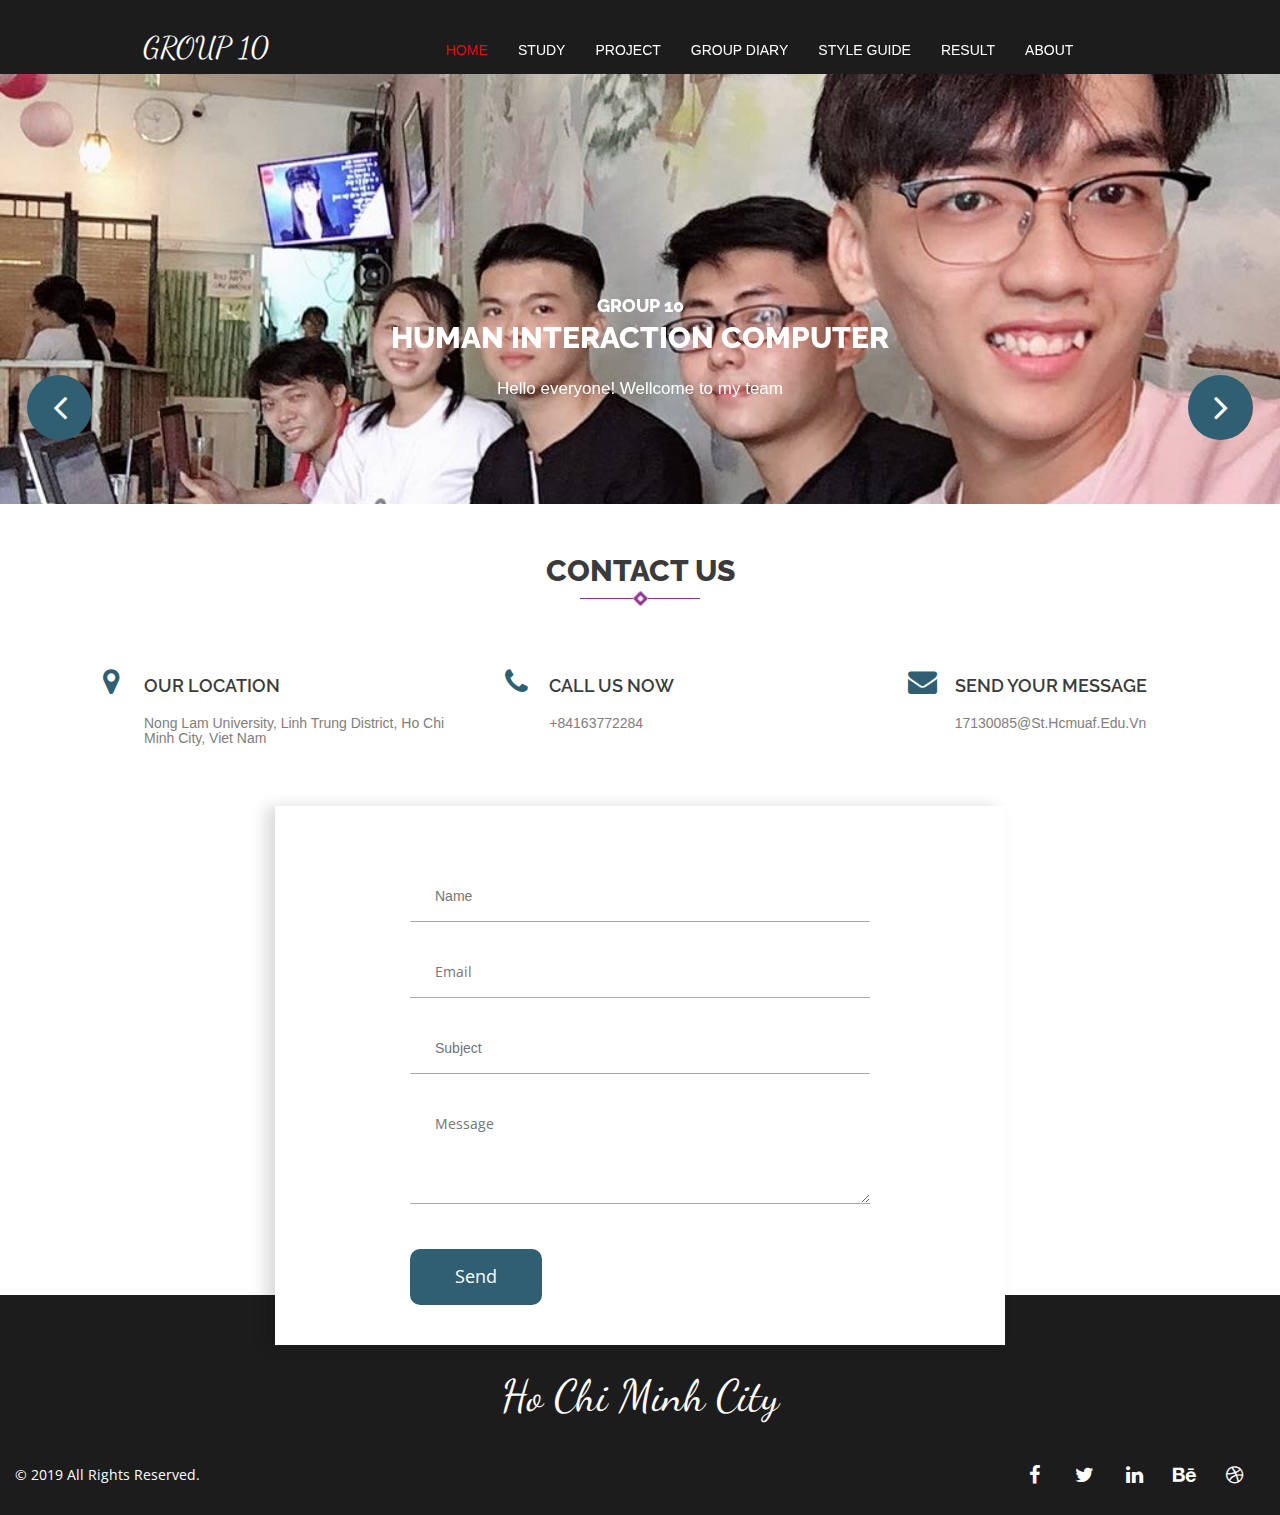
<file: index.html>
<!DOCTYPE html>
<html lang="en">

<head>
    <meta charset="UTF-8">
    <meta name="viewport" content="width=device-width, initial-scale=1">
    <title>GROUP 10</title>
    <link href="https://fonts.googleapis.com/css?family=Dancing+Script:400,700|Open+Sans:400,600,700,800" rel="stylesheet">
    <link href="https://fonts.googleapis.com/css?family=Raleway:400,500,600,700,800,900" rel="stylesheet">
    <link rel="stylesheet" href="css/bootstrap.css">
    <link rel="stylesheet" href="css/font-awesome.min.css">
    <link rel="stylesheet" href="css/owl.carousel.min.css">
    <link rel="stylesheet" href="css/owl.theme.default.min.css">
    <link rel="stylesheet" href="css/magnific-popup.css">
    <link rel="stylesheet" href="style.css">
	<link rel="stylesheet" href="index.css">
		
	<link href="https://fonts.googleapis.com/css?family=Roboto"
	rel="stylesheet">
</head>

<body>
    <div class="wrapper">
        <header class="header">
            <div class="container">
                <div class="row">
                    <div class="col-md-12">
                        <div class="header-top">
                            <div class="row">
                                <div class="col-md-3 col-sm-12 col-xs-12">
                                    <div class="logo">
                                        <h2><a href="index.html">GROUP 10</a></h2>
                                    </div>
                                </div>
                                <div class="col-md-9 col-sm-12 col-xs-12">
                                    <div class="menu">
                                        <ul class="nav navbar-nav">
                                            <li class="active"><a href="index.html">HOME</a></li>
											<li><a href="study.html">STUDY</a></li>
											<li><a href="project.html">PROJECT</a></li>
											<li><a href="groupDiary.html">GROUP DIARY</a></li>
											<li><a href="styleGuide.html">STYLE GUIDE</a></li>
											<li><a href="result.html">RESULT</a></li>
                                            <li><a href="about.html">ABOUT</a></li>
                                            
                                        </ul>
                                    </div>
                                </div>
								
							</div>
						</div>
					</div>
				</div>
			<div class="row">
                    <div class="col-md-12">
                        <div class="header-carousal owl-carousel owl-theme">
                            <div class="item">
                                <h4>GROUP 10</h4>
                                <h2>HUMAN INTERACTION COMPUTER</h2>
                                <p> Hello everyone! Wellcome to my team
								</p>
								<br>
								<br>
								<br>
                               
                            </div>
                            <div class="item">
                                <h4>GROUP 10</h4>
                                <h2>HUMAN INTERACTION COMPUTER</h2>
                                <p> Hello everyone! Wellcome to my team<br><br>
								</p>
								<br>
								<br>
								<br>
                            </div>
                            <div class="item">
                                <h4>GROUP 10</h4>
                                <h2>HUMAN INTERACTION COMPUTER</h2>
                                <p> Hello everyone! Wellcome to my team<br><br>
								</p>
								<br>
								<br>
								<br>
                            </div>
                        </div>
                    </div>
                </div>
        </header>
        <section class="contact-area">
            <h2>CONTACT US</h2>
            <div class="about-icon">
                <img src="img/section-icon.jpg" alt="">
            </div>
            <div class="container">
                <div class="row">
				<div class= "info">
                    <div class="col-md-4 col-sm-4">
                        <div class="contact-part">
                            <h4><i class="fa fa-map-marker" aria-hidden="true"></i>OUR LOCATION</h4>
                            <P>Nong Lam University, Linh Trung District, Ho Chi Minh City, Viet Nam</P>
                            
                        </div>
                    </div>
                    <div class="col-md-4 col-sm-4">
                        <div class="contact-part">
                            <h4><i class="fa fa-phone" aria-hidden="true"></i>call us now</h4>
                            <p>+84163772284</p>
                            
                        </div>
                    </div>
                    <div class="col-md-4 col-sm-4">
                        <div class="contact-part">
                            <h4><i class="fa fa-envelope" aria-hidden="true"></i>send your message</h4>
                            <p>17130085@st.hcmuaf.edu.vn</p>
                        </div>
                    </div>
                </div>
				</div>
                <div class="row">
                    <div class="col-md-12">
                        <div class="contact-form">
                            <form action="#" method="post">
                                <input type="text" placeholder="Name">
                                <input type="email" placeholder="Email">
                                <input type="text" placeholder="Subject">
                                <textarea placeholder="Message"></textarea>
                                <input type="submit" value="Send">
                            </form>
                        </div>
                    </div>
                </div>
            </div>
        </section>
        <footer class="footer">
            <div class="container">
                <div class="row">
                    <div class="col-md-4 col-sm-5 col-xs-6">
                        <div class="text">
                            <p>&copy; 2019 All Rights Reserved.</p>
                        </div>
                    </div>
                    <div class="col-md-4 col-sm-3 col-xs-4">
                        <div class="footer-logo">
                            <p><a href="#">Ho Chi Minh City</a></p>
                        </div>
                    </div>
                    <div class="col-md-4 col-sm-4 col-xs-2">
                        <div class="icon">
                            <p><a href="#"><i class="fa fa-facebook" aria-hidden="true"></i></a><a href="#"><i class="fa fa-twitter" aria-hidden="true"></i></a><a href="#"><i class="fa fa-linkedin" aria-hidden="true"></i></a><a href="#"><i class="fa fa-behance" aria-hidden="true"></i></a><a href="#"><i class="fa fa-dribbble" aria-hidden="true"></i></a></p>
                        </div>
                    </div>
                </div>
            </div>
        </footer>   
    </div>
    <script src="js/jquery-3.1.1.min.js"></script>
    <script src="js/bootstrap.min.js"></script>
    <script src="js/owl.carousel.min.js"></script>
    <script src="js/isotope.pkgd.js"></script>
    <script src="js/masonry.js"></script>
    <script src="js/jquery.magnific-popup.min.js"></script>
    <script src="js/active.js"></script>
</body>

</html>
</file>
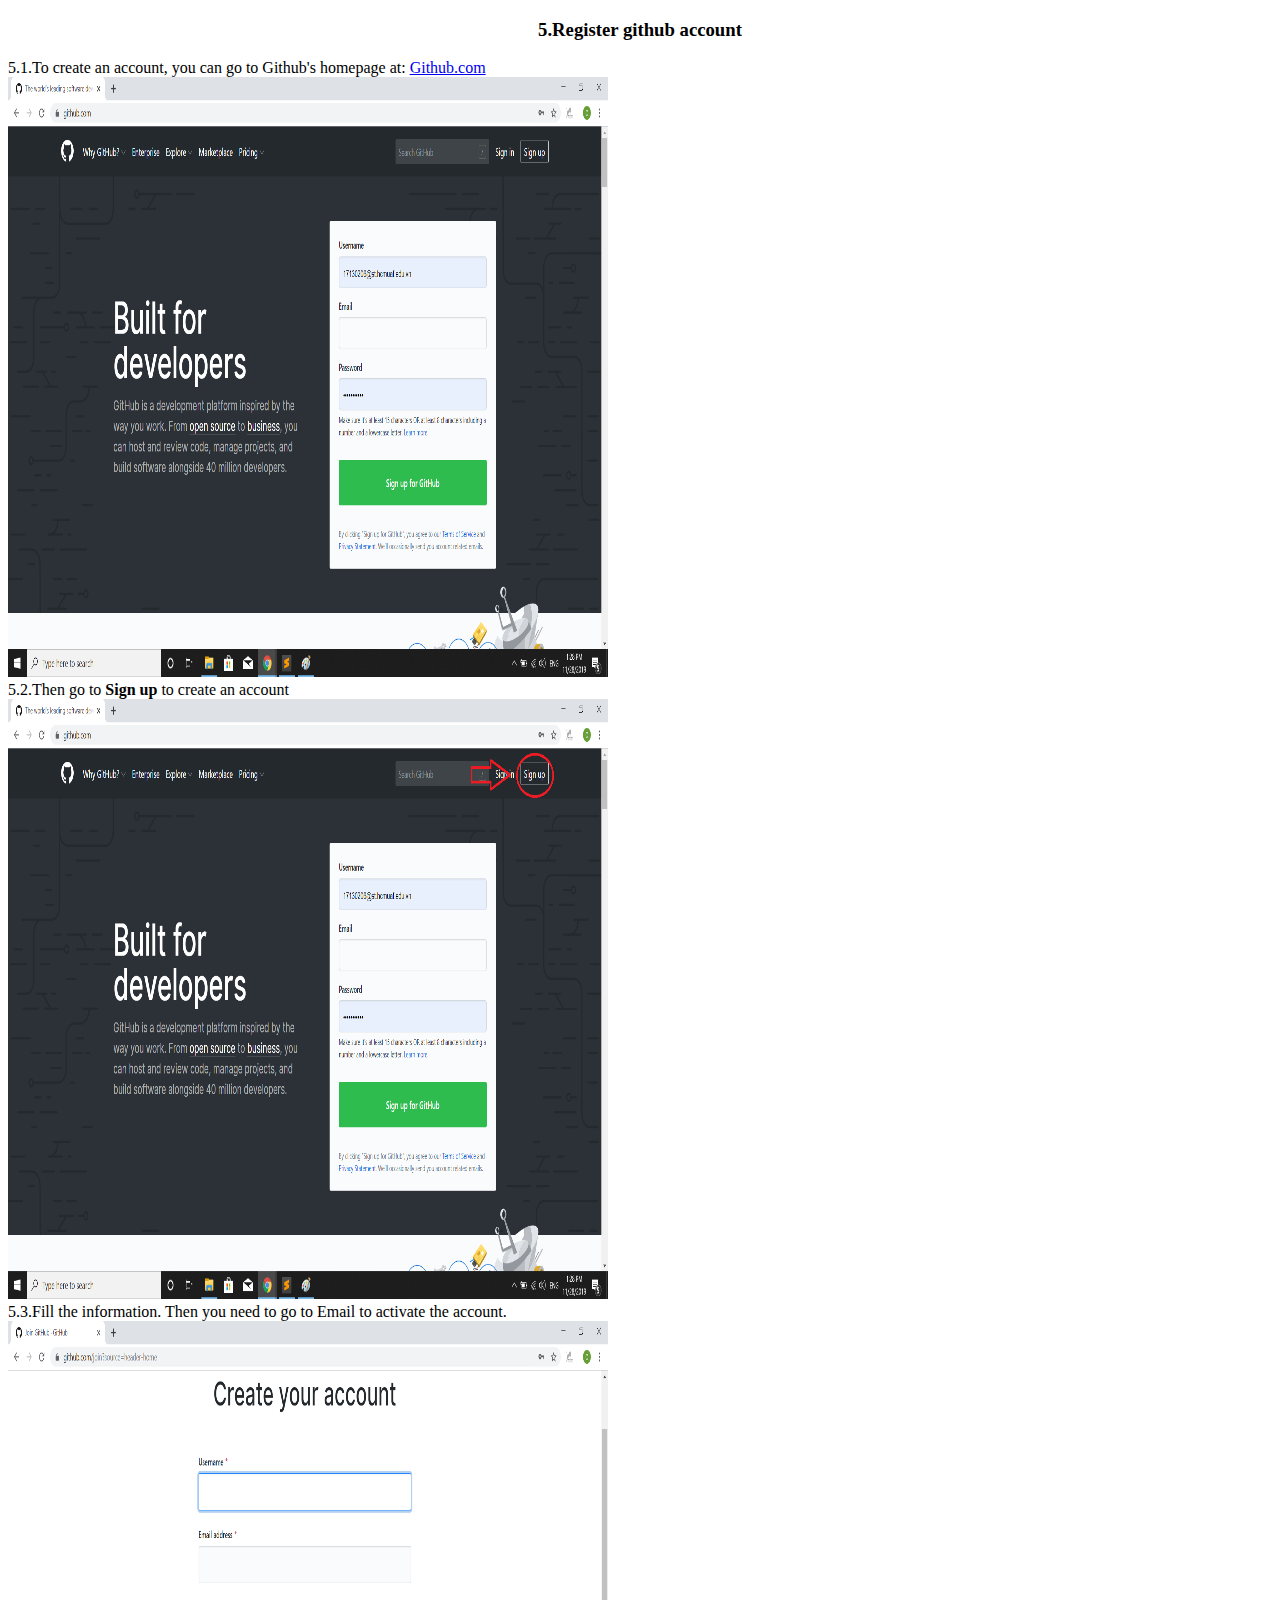
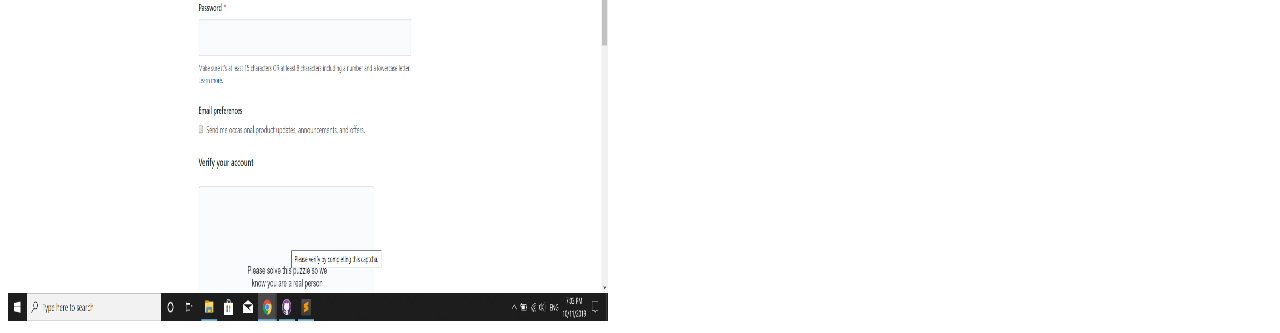
<file: account.html>
﻿<!DOCTYPE html>
<html>
<head>
	<title>Register github account</title>
</head>
<body>
	<center><h3>5.Register github account</h3></center>
	
		
        5.1.To create an account, you can go to Github's homepage at:
        <a href="https://github.com">Github.com</a><br>
        <img src="diary1Image/github.png" width="600" height="600"><br>
        5.2.Then go to<strong> Sign up </strong>to create an account<br>
        <img src="diary1Image/github1.png" width="600" height="600"><br>
        5.3.Fill  the information. Then you need to go to Email to activate the account.<br>
        <img src="diary1Image/w1.png" width="600" height="600">
	

</body>
</html>
</file>
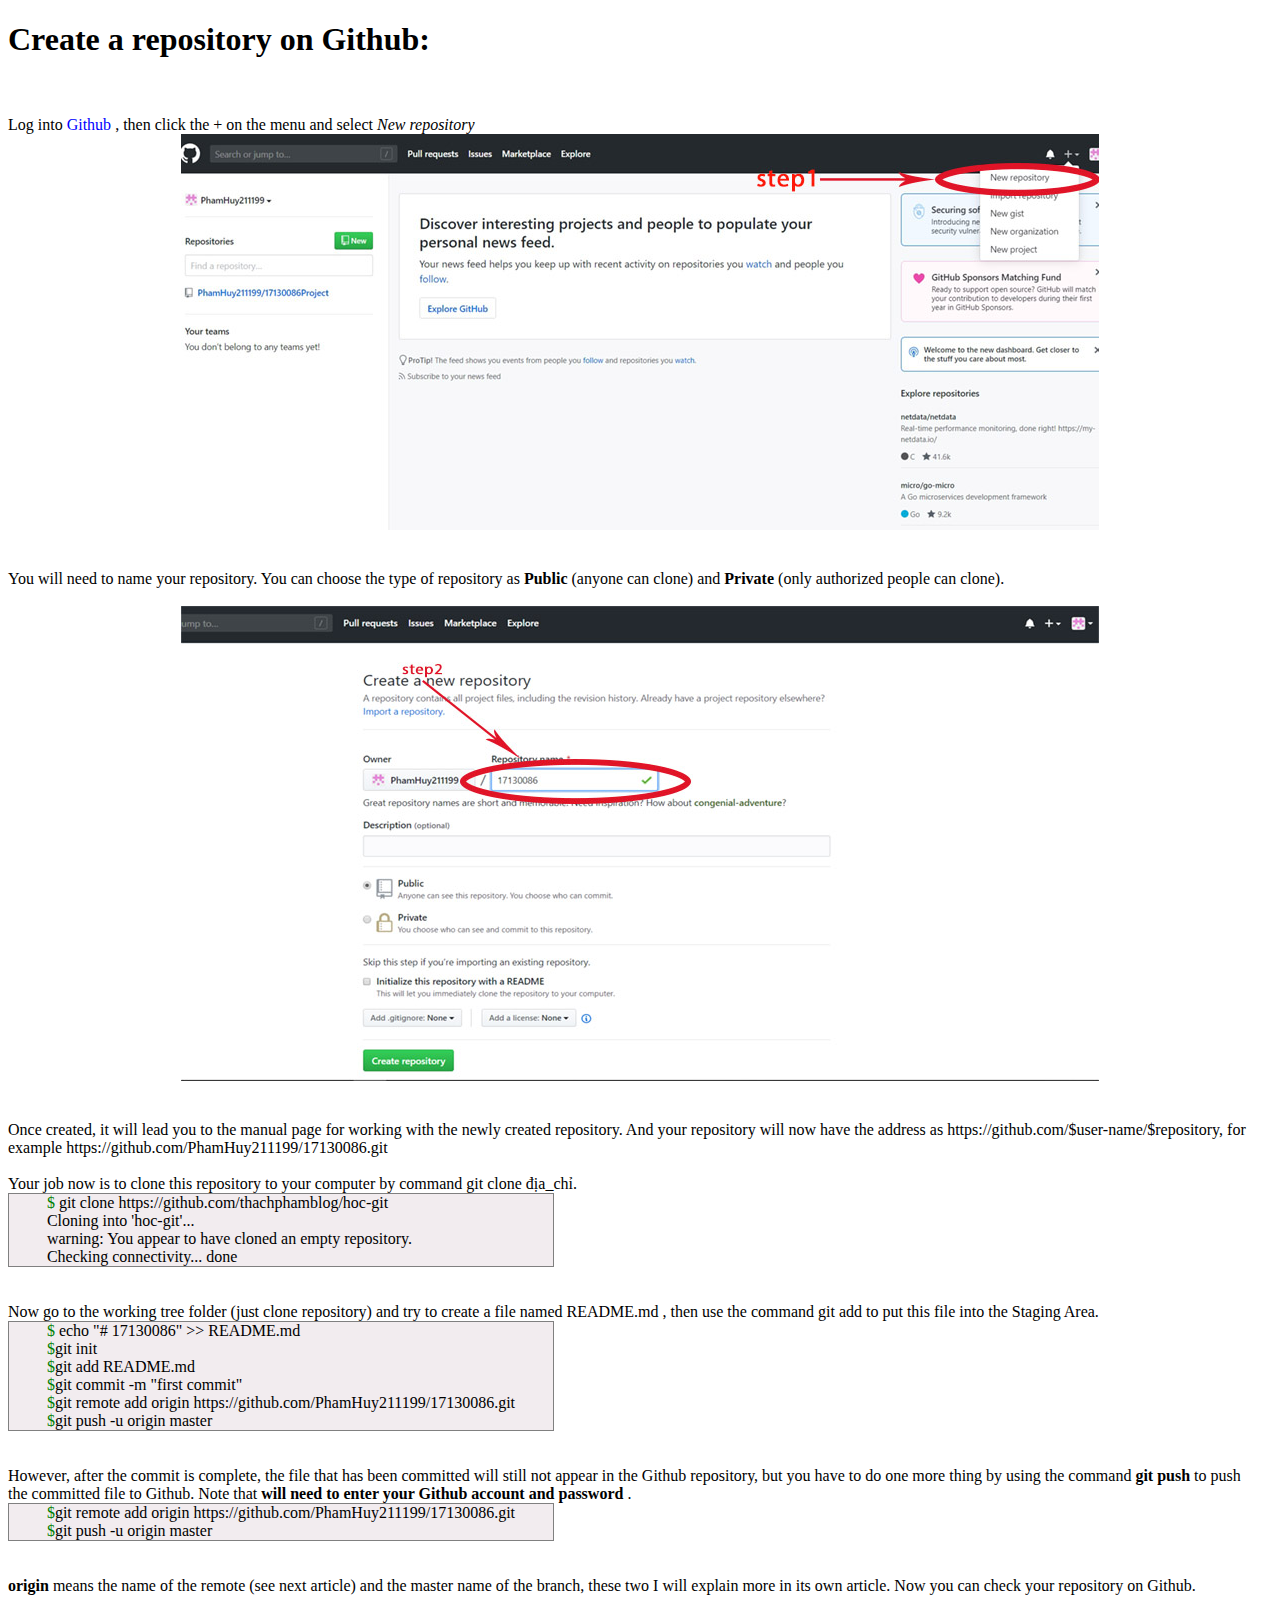
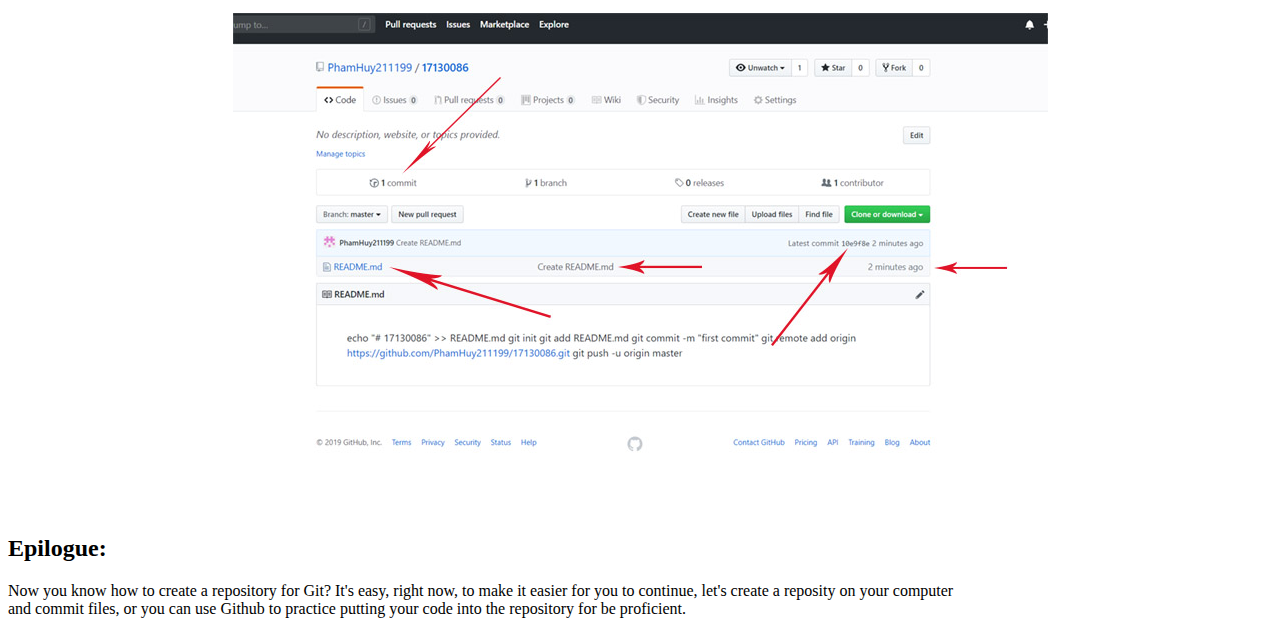
<file: creatRepo.html>
<!DOCTYPE html>
<html lang="en">

<head>
    <meta charset="UTF-8">
    <meta name="viewport" content="width=device-width, initial-scale=1">
	<title>Create repository</title>
	
	<style>
	div.border{
	padding-left: 3%;
	border: 1px solid gray;
	width: 40%;
	background-color:#f2ecef;
	margin: left;
	
	
	}
	
	</style>
</head>
<body>
 <h1> Create a repository on Github: </h1><br><br>
  Log into <span style="color:blue;">Github</span> , then click the + on the menu and select
  <i>New repository</i>
  <center>
  <img src="diary1Image/step1.jpg" alt="step1.jpg" >
  
  </center><br><br>
  
You will need to name your repository. You can choose the type of repository as <b>Public</b> 
(anyone can clone) and <b>Private</b> (only authorized people can clone).<br><br>
  
   <center>
  <img src="diary1Image/step2.jpg" alt="step2.jpg" >
  
  </center><br><br>
  
  Once created, it will lead you to the manual page for working with the newly created repository. And your repository will now have the address as 
  https://github.com/$user-name/$repository,
  for example https://github.com/PhamHuy211199/17130086.git<br><br>
	Your job now is to clone this repository to your computer by command git clone địa_chỉ.	
	
	<div class="border">
	<span style="color:green">$</span> git clone https://github.com/thachphamblog/hoc-git<br>
								Cloning into 'hoc-git'...<br>
								warning: You appear to have cloned an empty repository.<br>
								Checking connectivity... done<br>

</div><br><br>

Now go to the working tree folder (just clone repository) and try to create a file named README.md ,
 then use the command git add to put this file into the Staging Area.
 <div class="border">
<span style="color:green">$</span> echo "# 17130086" >> README.md<br>
<span style="color:green">$</span>git init<br>
<span style="color:green">$</span>git add README.md<br>
<span style="color:green">$</span>git commit -m "first commit"<br>
<span style="color:green">$</span>git remote add origin https://github.com/PhamHuy211199/17130086.git<br>
<span style="color:green">$</span>git push -u origin master<br>
 
 </div><br><br>
 However, after the commit is complete, the file that has been committed will still not appear in the Github repository, but you have to do one
 more thing by using the command <b>git push</b> to push <br> the committed file to Github. Note that <b> will need to enter your Github account and password </b>.
 <div class="border">
 <span style="color:green">$</span>git remote add origin https://github.com/PhamHuy211199/17130086.git<br>
<span style="color:green">$</span>git push -u origin master<br>
 </div><br><br>
<b> origin</b> means the name of the remote (see next article) and the master name of the branch, these two I will explain more 
 in its own article. Now you can check your repository on Github.<br><br>
 
 <center>
  <img src="diary1Image/last.jpg" alt="step2.jpg" >
  
  </center><br><br>
  <h2>Epilogue: </h2>
  Now you know how to create a repository for Git? It's easy, right now, to make it easier for you to continue, let's create a reposity on your computer <br> and commit files,
  or you can use Github to practice putting your code into the repository for be proficient.
  
 
 
	
	

  
  
  
  
  
  
 </body>
 </html>
</file>
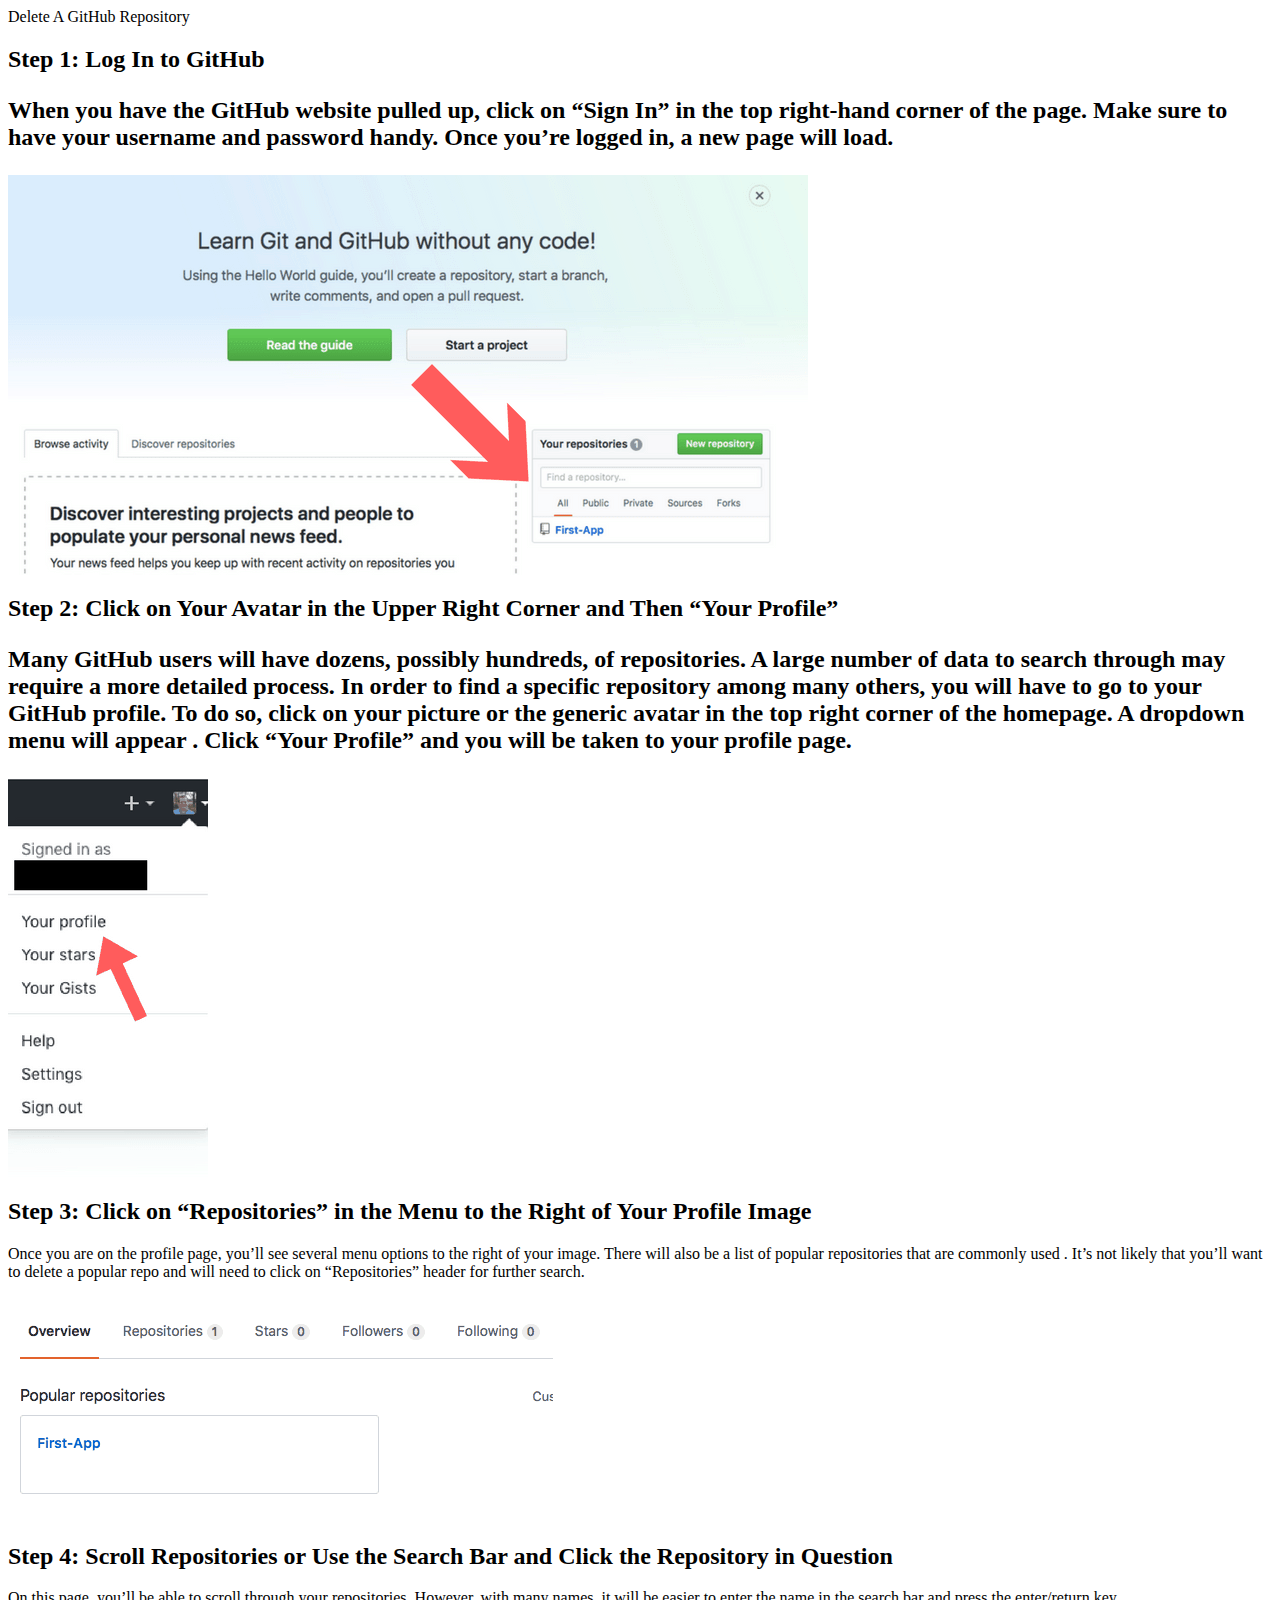
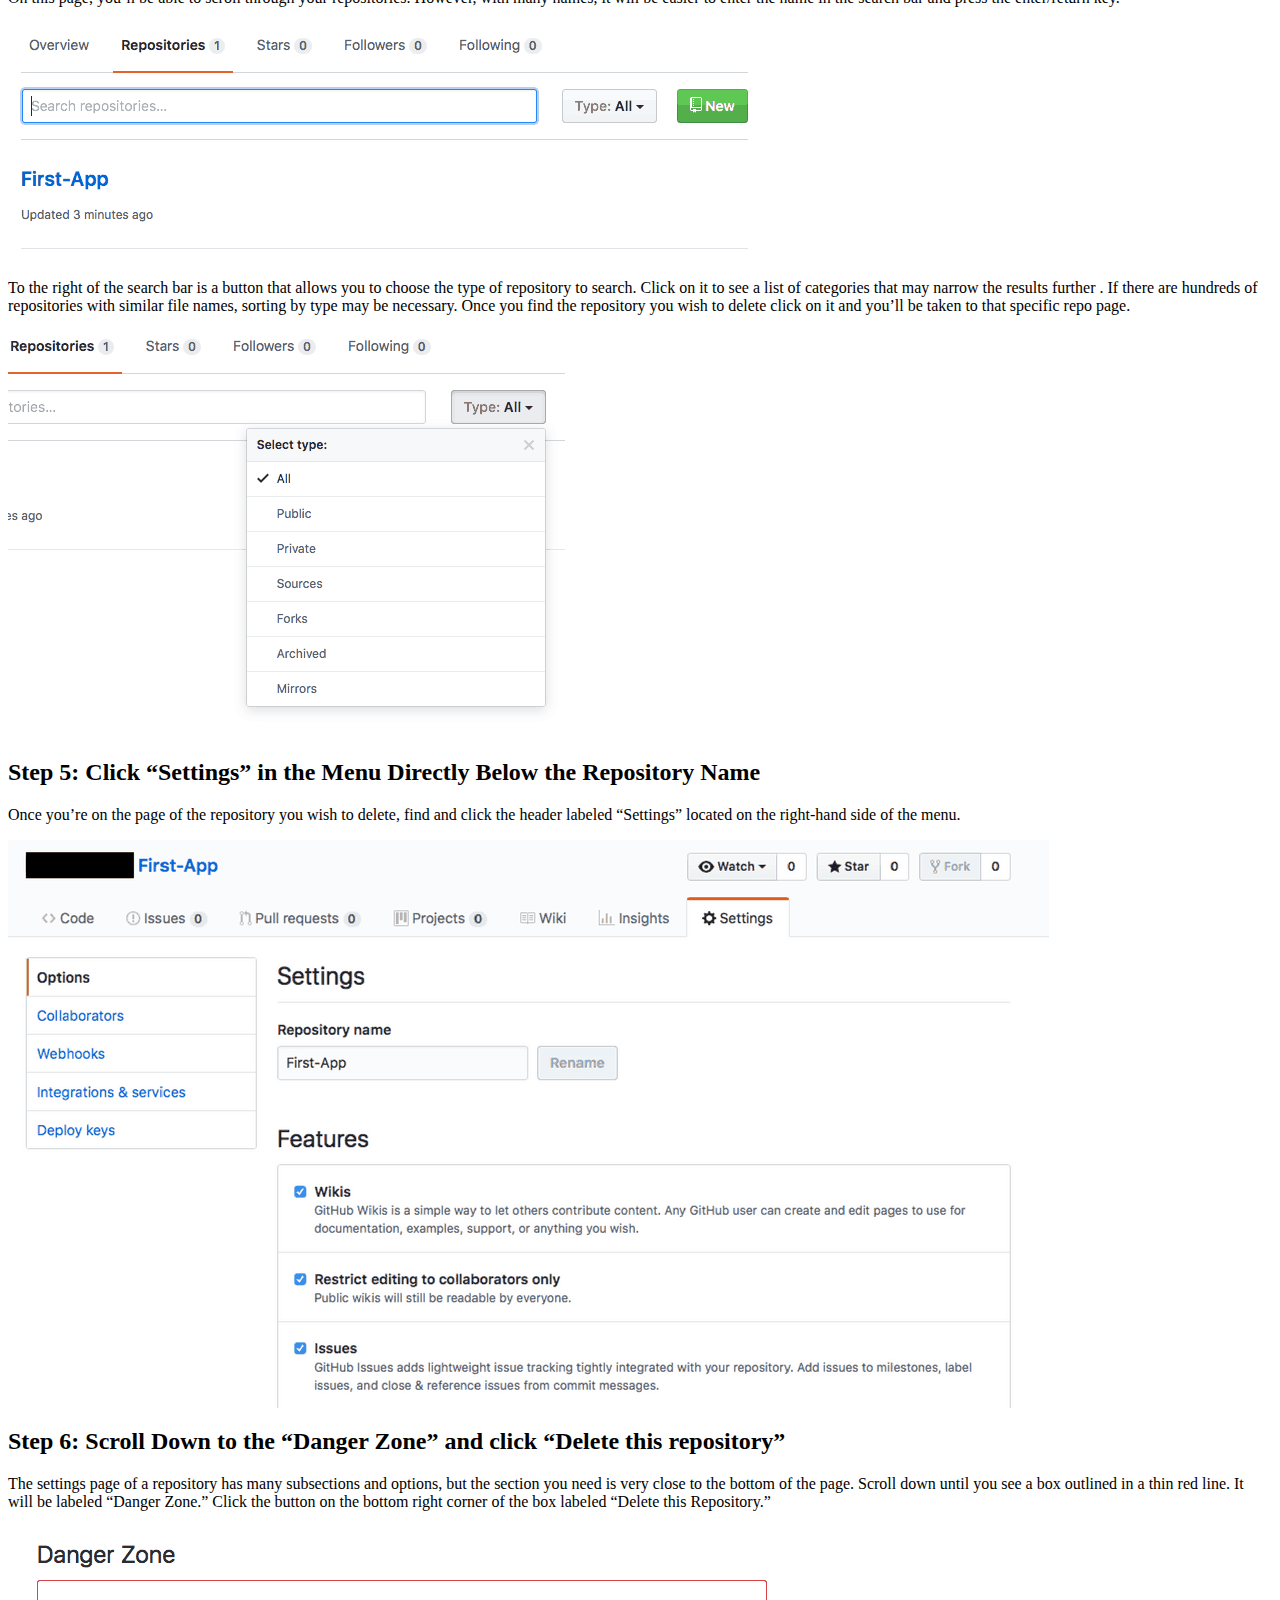
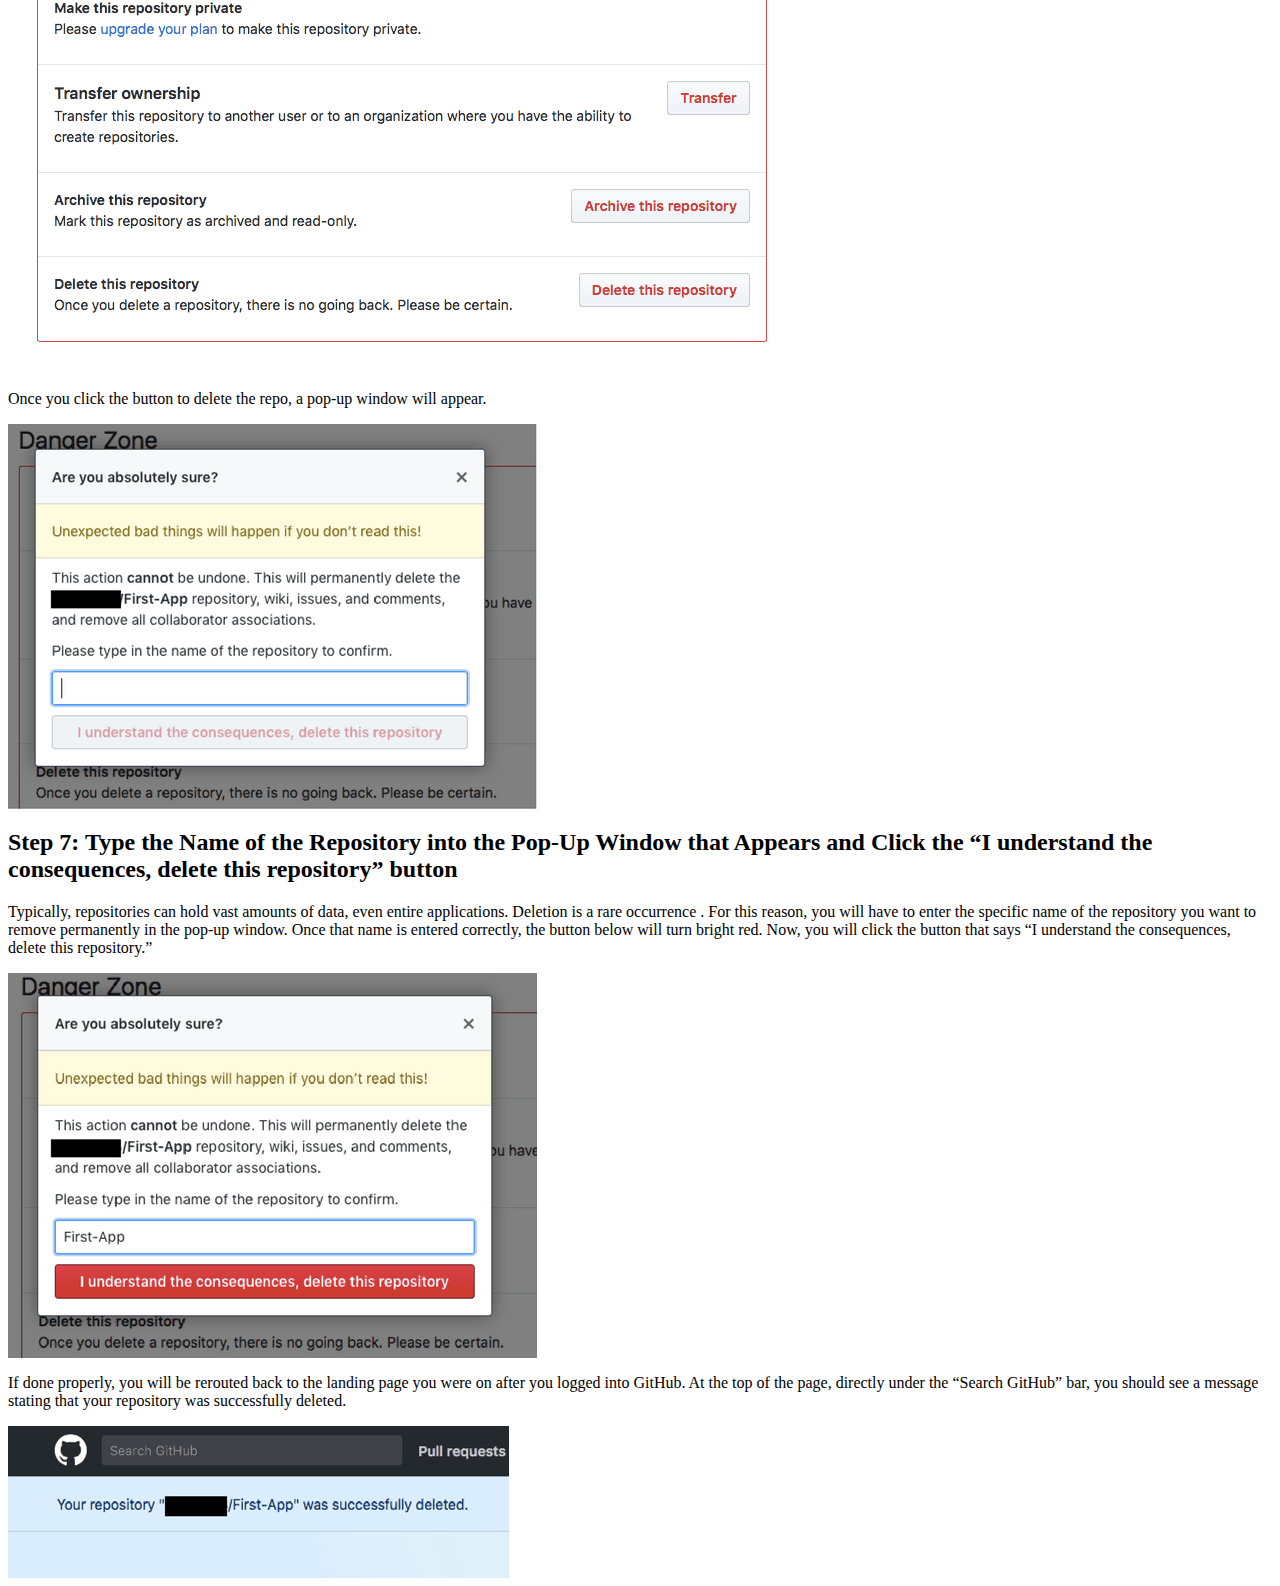
<file: DeleteRepository.html>
<DOCTYPE HTML>
<html>
<head>
<title> Delete Repository In Github </title>
<meta charset="utf-8">
</head>
<body>
                                        <p> Delete A GitHub Repository </p>

<h2> Step 1: Log In to GitHub <h2>
<p> When you have the GitHub website pulled up, click on “Sign In” in the top right-hand corner of the page. Make sure to have your username and password handy. 
Once you’re logged in, a new page will load.</p>
<div class="img">
<img src="diary1Image/1-min.png">
</div>
<h2> Step 2: Click on Your Avatar in the Upper Right Corner and Then “Your Profile”<h2>
<p> Many GitHub users will have dozens, possibly hundreds, of repositories. A large number of data to search through may require a more detailed process. In order to find a specific repository among many others, you will have to go to your GitHub profile. To do so, click on your picture or the generic avatar in the top right corner of the homepage. A dropdown menu will appear
. Click “Your Profile” and you will be taken to your profile page.
<div class="img">
<img src="diary1Image/3-min.png">
</div>
<h2> Step 3: Click on “Repositories” in the Menu to the Right of Your Profile Image</h2>
<p> Once you are on the profile page, you’ll see several menu options to the right of your image. There will also be a list of popular repositories that are commonly used
. It’s not likely that you’ll want to delete a popular repo and will need to click on “Repositories” header for further search.</p>
<div class="img">
<img src="diary1Image/4-min.png">
</div>
<h2> Step 4: Scroll Repositories or Use the Search Bar and Click the Repository in Question</h2>
<p> On this page, you’ll be able to scroll through your repositories. However, with many names, it will be easier to enter the name in the search bar and press the enter/return key.</p>
<div class="img">
<img src="diary1Image/5-min.png">
</div>
<p> To the right of the search bar is a button that allows you to choose the type of repository to search. Click on it to see a list of categories that may narrow the results further
. If there are hundreds of repositories with similar file names, sorting by type may be necessary. Once you find the repository you wish to delete click on it and you’ll be taken to that specific repo page.</p>
<div class="img">
<img src="diary1Image/6-min.png">
</div>
<h2> Step 5: Click “Settings” in the Menu Directly Below the Repository Name</h2>
<p> Once you’re on the page of the repository you wish to delete, find and click the header labeled “Settings” located on the right-hand side of the menu.</p>
<div class="img">
<img src="diary1Image/8-min.png">
</div>
<h2> Step 6: Scroll Down to the “Danger Zone” and click “Delete this repository”</h2>
<p> The settings page of a repository has many subsections and options, but the section you need is very close to the bottom of the page. Scroll down until you see a box outlined in a thin red line. It will be labeled “Danger Zone.” 
Click the button on the bottom right corner of the box labeled “Delete this Repository.”</p>
<div class="img">
<img src="diary1Image/9-min.png">
</diV>
<p> Once you click the button to delete the repo, a pop-up window will appear.</p>
<div class="img">
<img src="diary1Image/10-min.png">
</div>
<h2> Step 7: Type the Name of the Repository into the Pop-Up Window that Appears and Click the “I understand the consequences, delete this repository” button</h2>
<p> Typically, repositories can hold vast amounts of data, even entire applications. Deletion is a rare occurrence
. For this reason, you will have to enter the specific name of the repository you want to remove permanently in the pop-up window. Once that name is entered correctly, the button below will turn bright red. Now, you will click the button that says “I understand the consequences, delete this repository.”</p>
<div class="img">
<img src="diary1Image/11-min.png">
</div>
<p> If done properly, you will be rerouted back to the landing page you were on after you logged into GitHub. At the top of the page, directly under the “Search GitHub” bar, you should see a message stating that your repository was successfully deleted.</p>
<div class="img">
<img src="diary1Image/12-min.png">
</div>
</body>
</html>
</file>
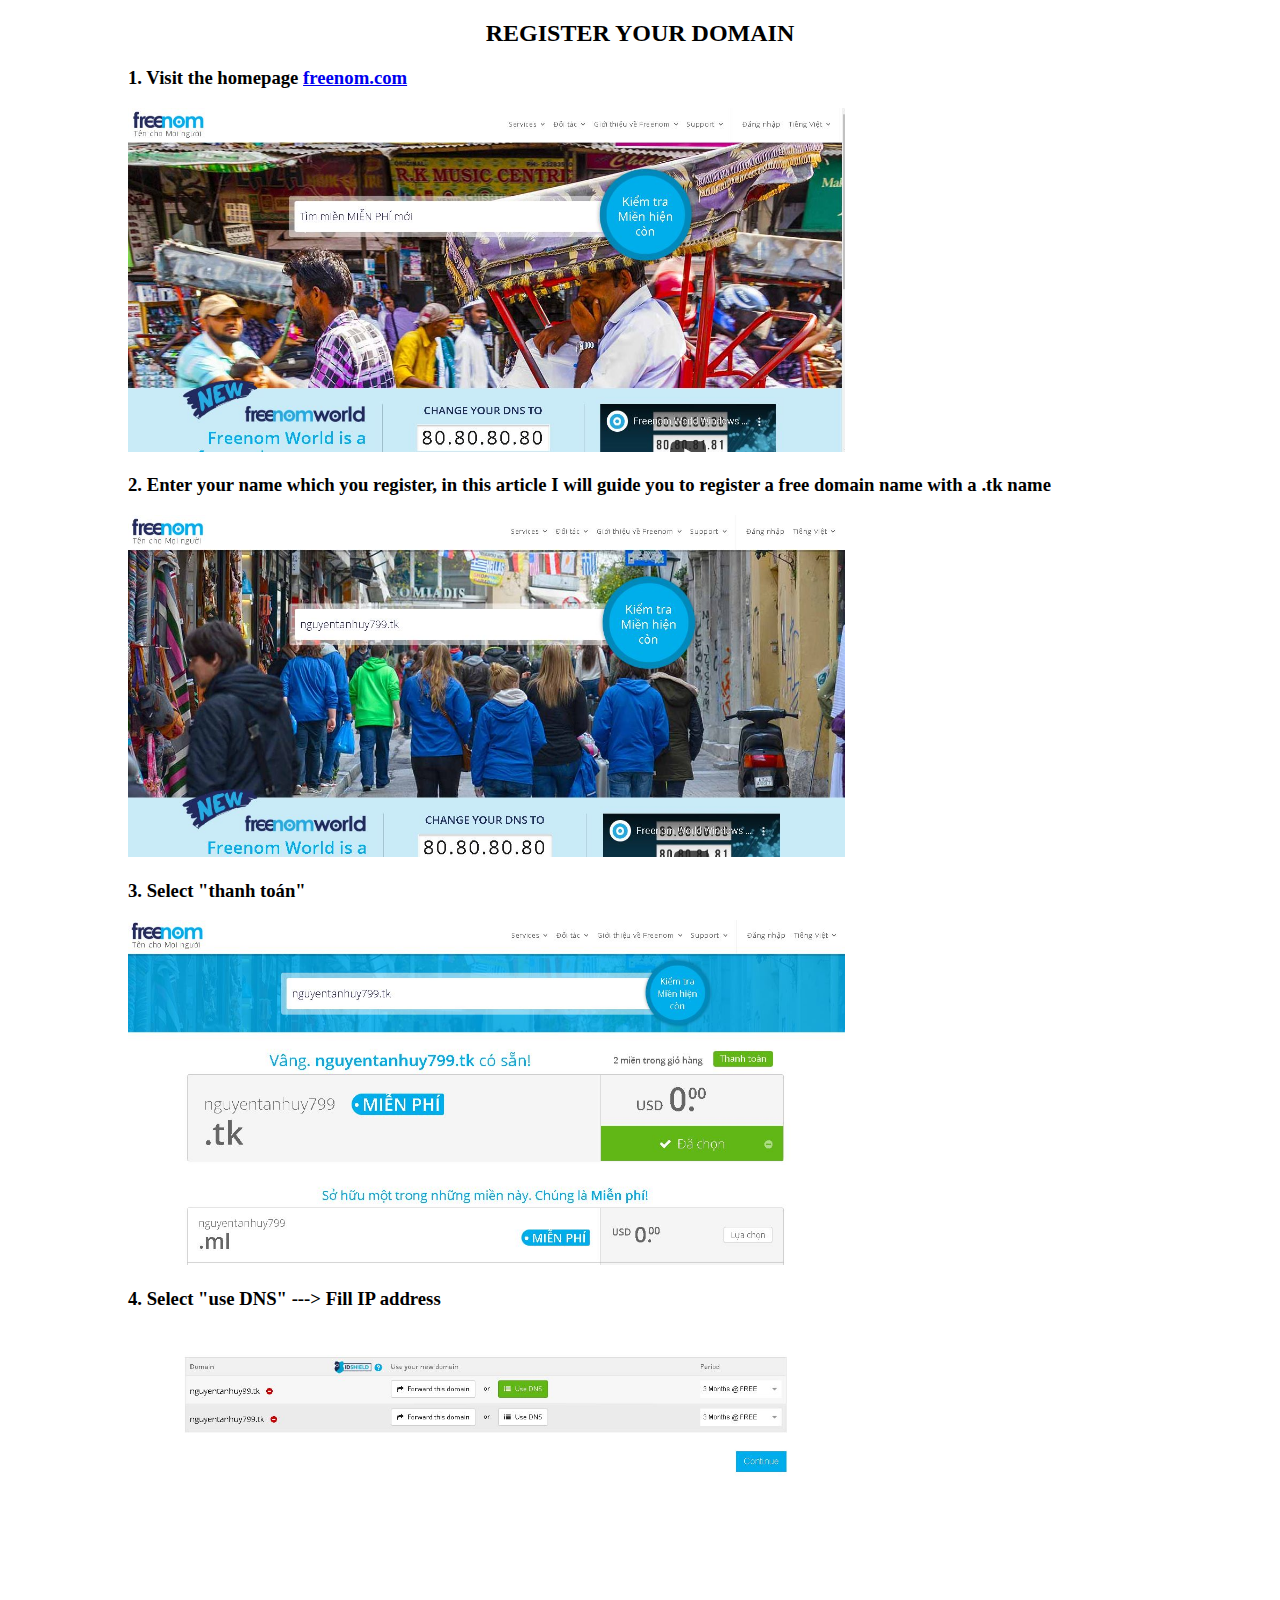
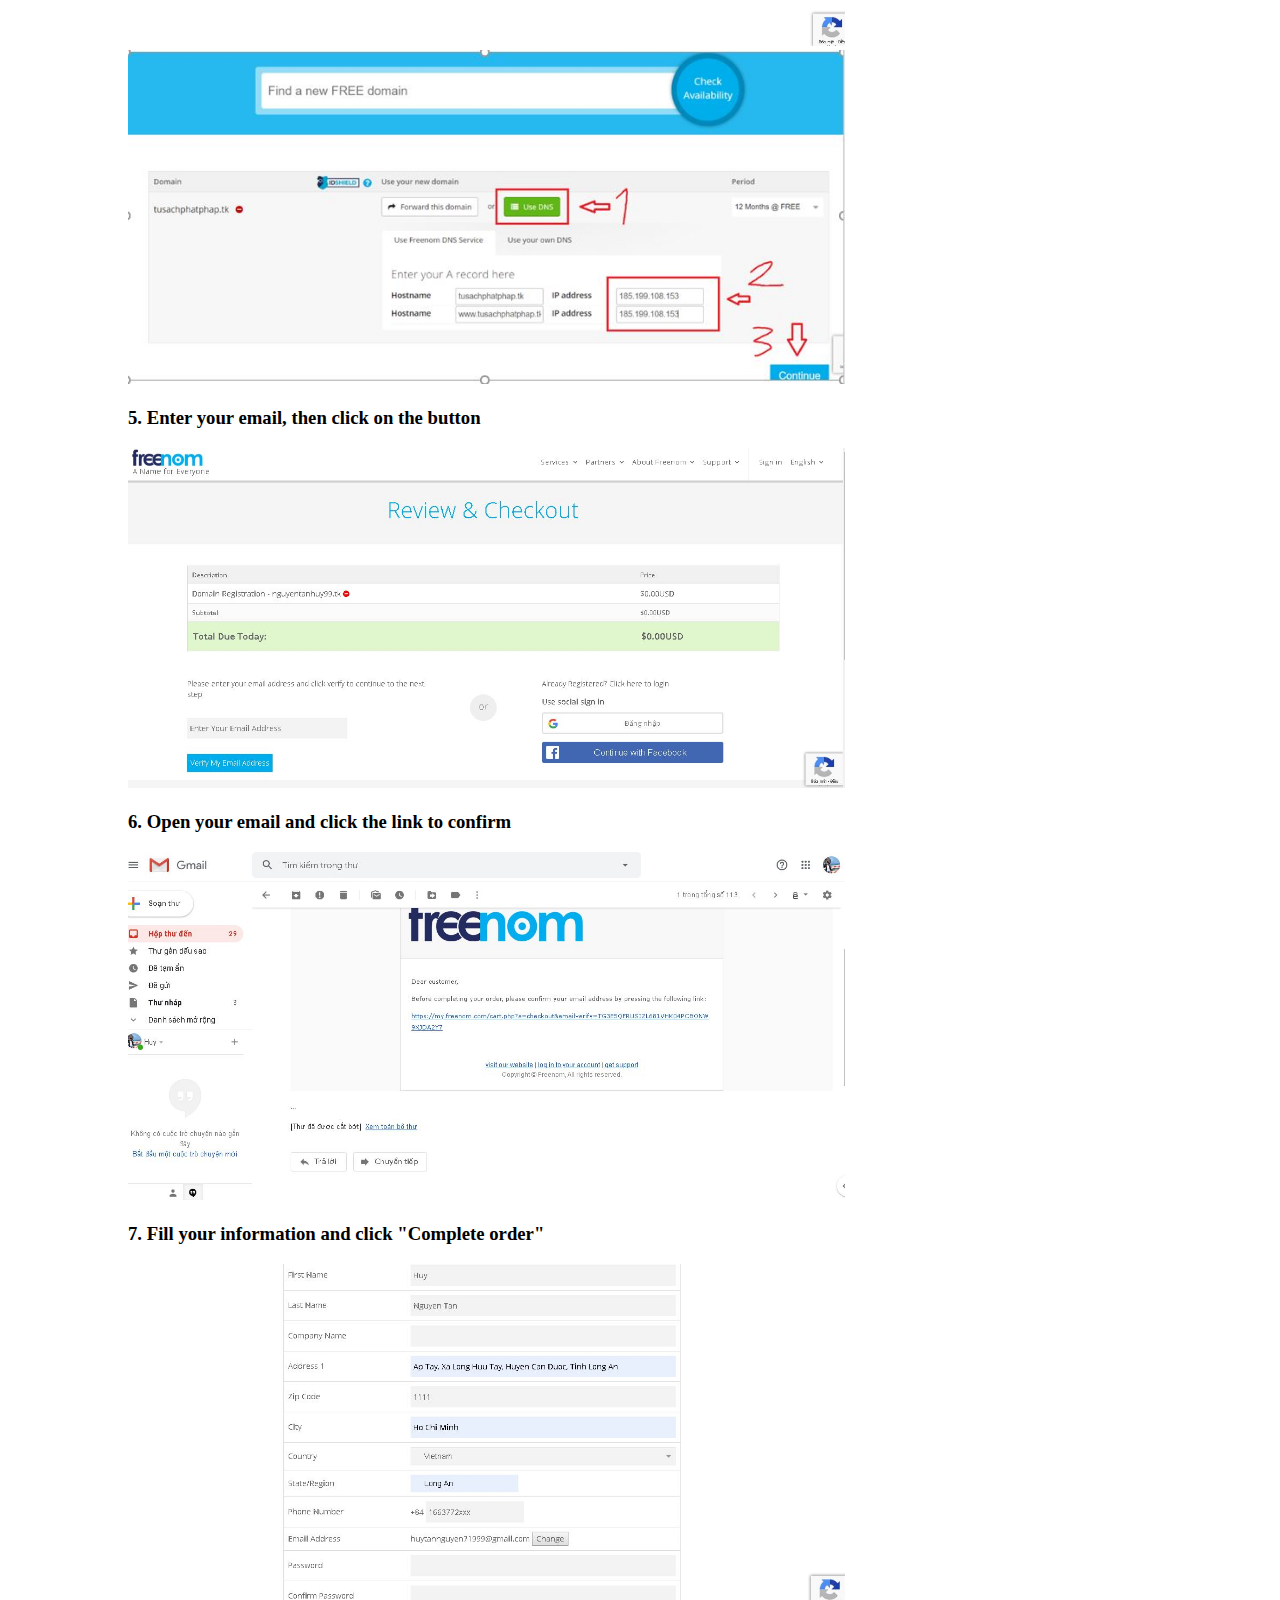
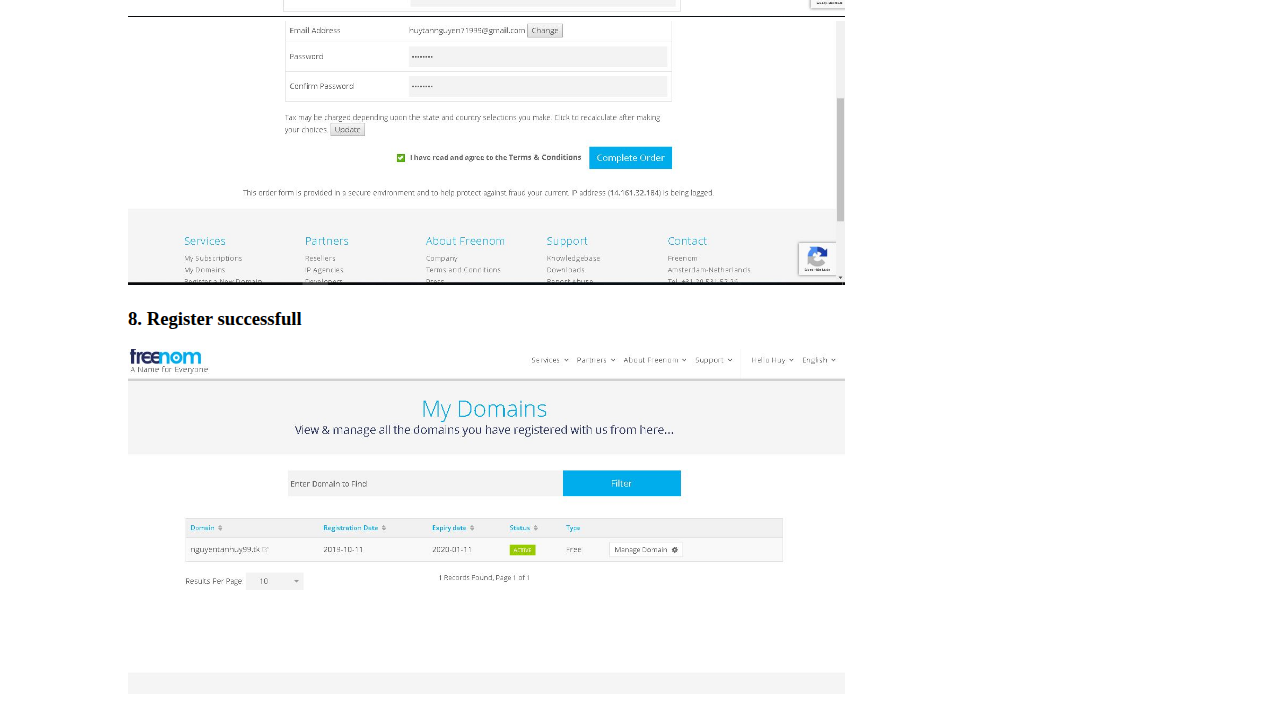
<file: domain.html>
<!DOCTYPE html>
<html lang="en">

	<head>
		<meta charset="UTF-8">
		<title>Register domain</title>
		<style>
		body {
		margin-left:10%;
		margin-right:10%;
		}
		</style>
	</head>
	<body>
		<center><h2>REGISTER YOUR DOMAIN</h2></center>
		<h3> 1. Visit the homepage <a href="https://www.freenom.com/vi/index.html?lang=vi">freenom.com</a></h3>
		<img src="diary1Image/trangchufreenom.JPG" width="70%" height="70%">
		<h3> 2. Enter your name which you register, in this article I will guide you to register a free domain name with a .tk name</h3>
		<img src="diary1Image/trangchu1.JPG" width="70%" height="70%">
		<h3> 3. Select "thanh toán"</h3>
		<img src="diary1Image/trangchu2.JPG" width="70%" height="70%">
		<h3> 4. Select "use DNS" ---> Fill IP address</h3>
		<img src="diary1Image/trangchu3.JPG" width="70%" height="70%">
		<img src="diary1Image/trangchu4.JPG" width="70%" height="70%">
		<h3> 5. Enter your email, then click on the button</h3>
		<img src="diary1Image/trangchu5.JPG" width="70%" height="70%">
		<h3> 6. Open your email and click the link to confirm</h3>
		<img src="diary1Image/trangchu6.JPG" width="70%" height="70%">
		<h3> 7. Fill your information and click "Complete order"</h3>
		<img src="diary1Image/trangchu7.JPG" width="70%" height="70%">
		<img src="diary1Image/trangchu8.JPG" width="70%" height="70%">
		<h3> 8. Register successfull</h3>
		<img src="diary1Image/trangchu9.JPG" width="70%" height="70%">
	</body>
</html>
</file>
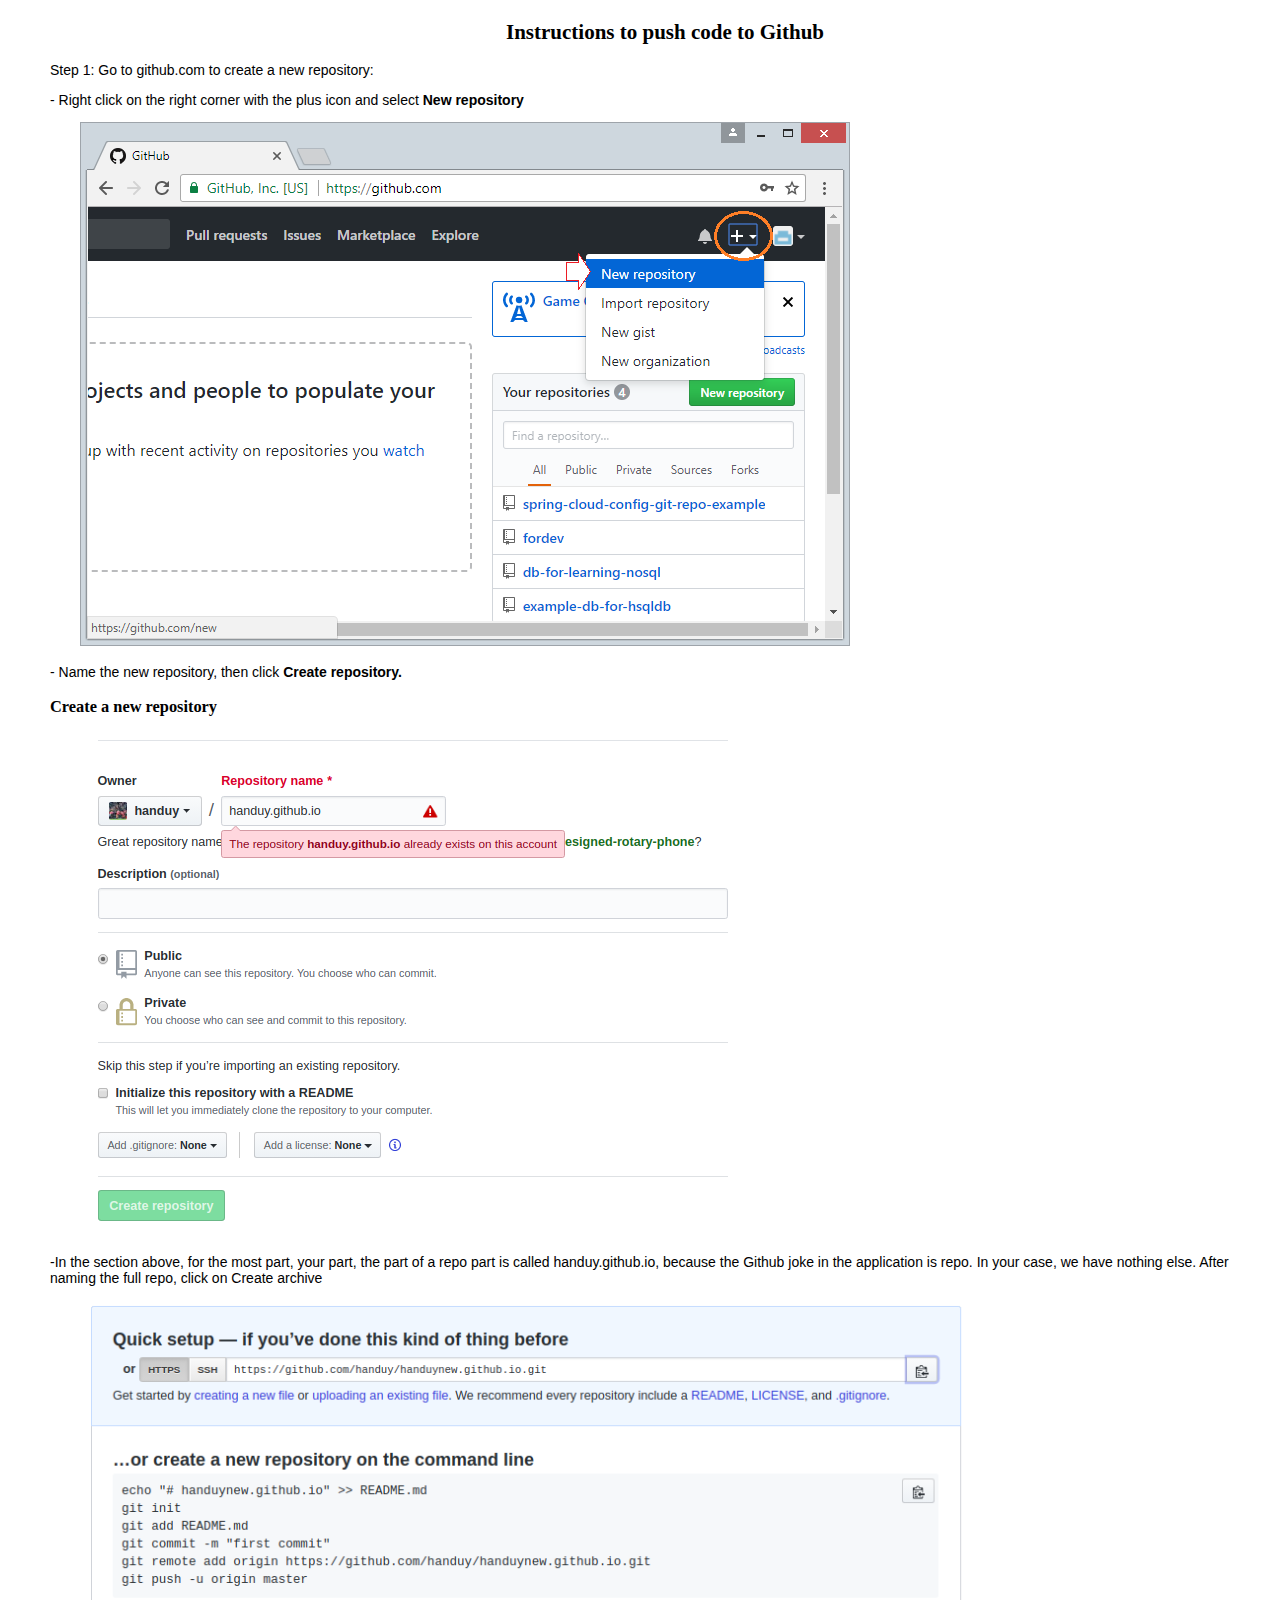
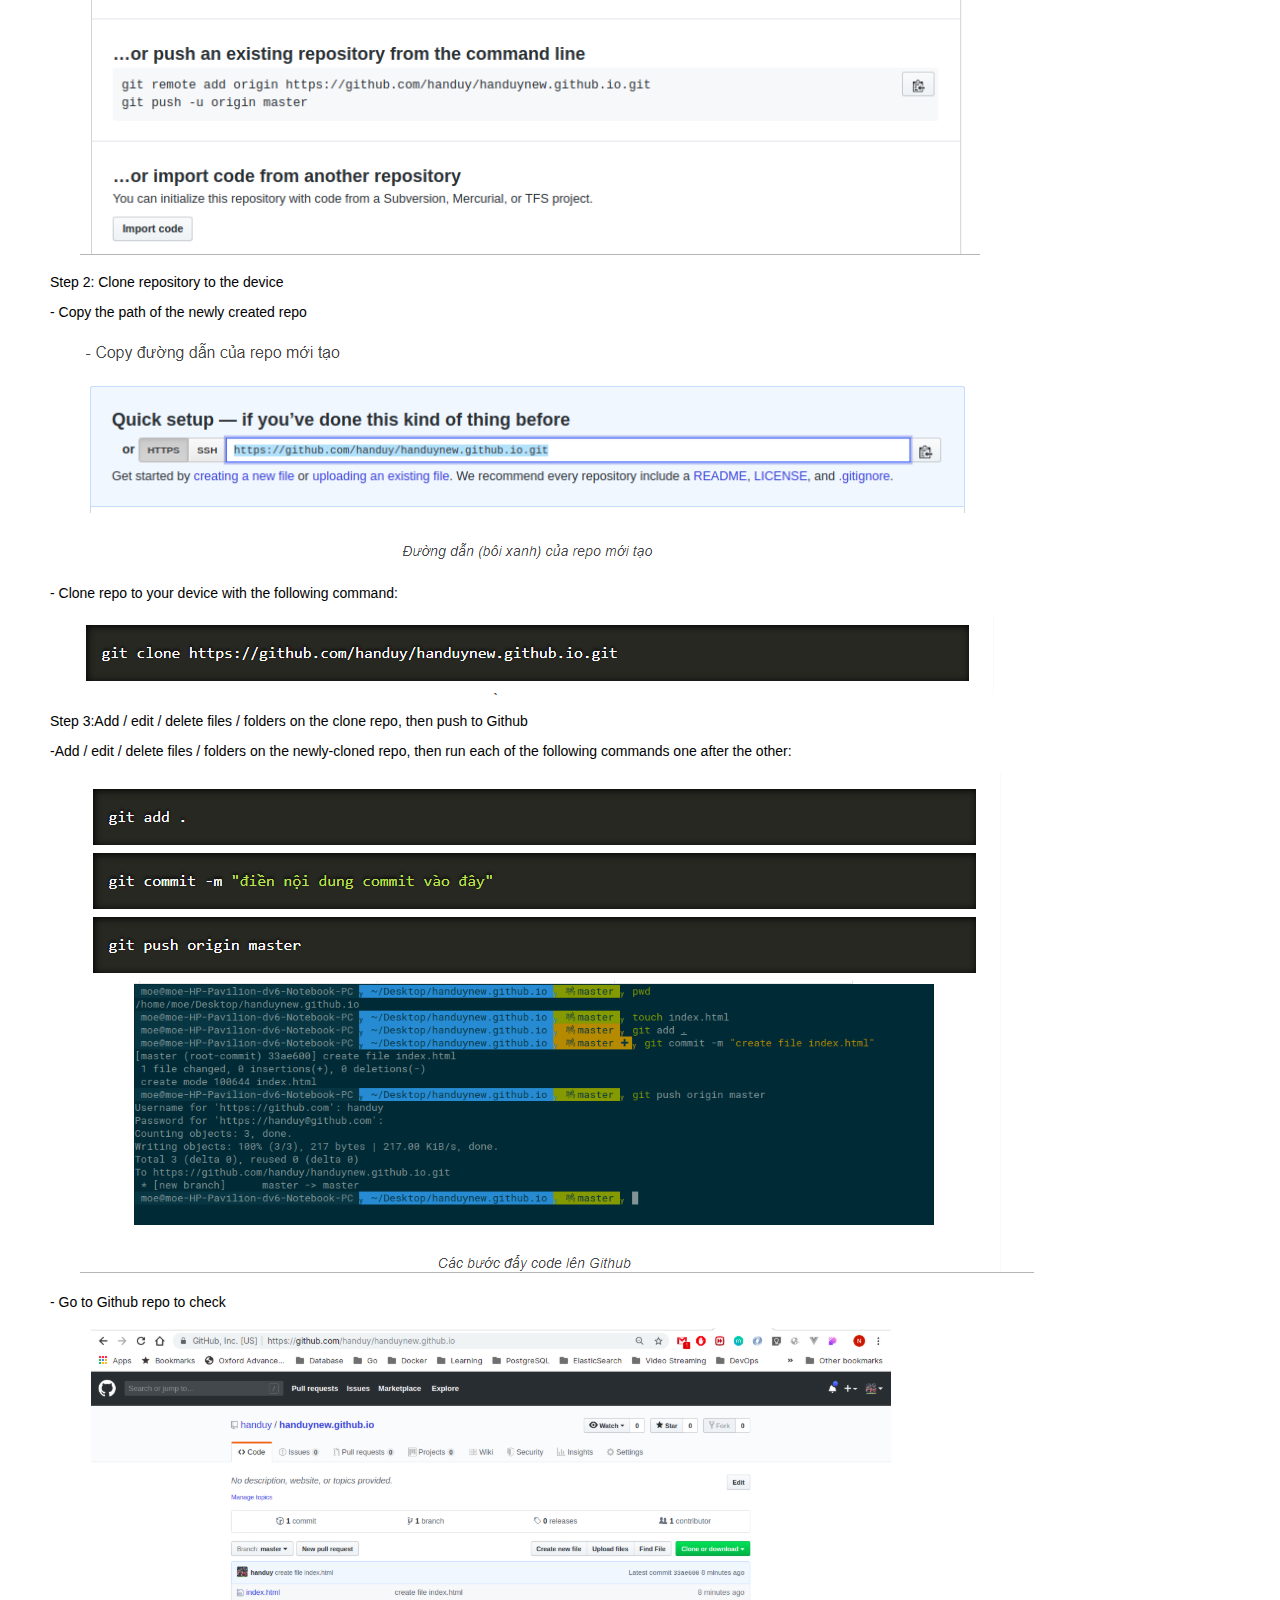
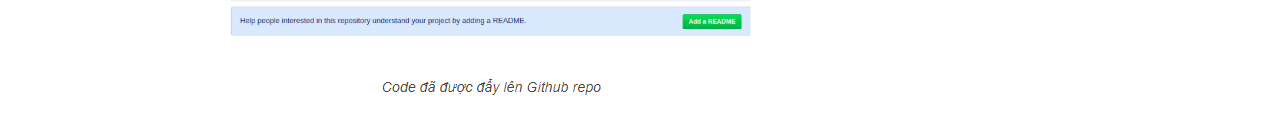
<file: pushFile.html>
<!DOCTYPE html>
<html lang="en">
<head>
  <meta charset="UTF-8">
  <title>Push your reponsitory</title>
  <link rel="stylesheet" href="css.css">
</head>
<body>
<div id="container">
  <div class="header">
    <h2>Instructions to push code to Github</h2>
  </div>

  <p>Step 1: Go to github.com to create a new repository:</p>
  <p>- Right click on the right corner with the plus icon and select <b> New repository</b></p>
  <img src="diary1Image/git1.png" type="image" name="image" style="margin-left:60px">
  <p>- Name the new repository, then click <b>Create repository.</b></p>
  <h3> Create a new repository</h3>
  <div class="anh">
    <img src="diary1Image/git3.PNG" type="image" name="image">
  </div>
  <p>-In the section above, for the most part, your part, the part of a repo part is called handuy.github.io, because
    the Github joke in the application is repo. In your case, we have nothing else. After naming the full repo, click on
    Create archive</p>
  <div class="anh">
    <img src="diary1Image/git4.PNG" type="image">
  </div>
  <p>Step 2: Clone repository to the device</p>
  <p>- Copy the path of the newly created repo </p>
  <div class="anh">
    <img src="diary1Image/git5.PNG" type="image">
  </div>
  <p>- Clone repo to your device with the following command:</p>
  <div class="anh">
    <img src="diary1Image/git6.PNG" type="image">
  </div>
  <p>Step 3:Add / edit / delete files / folders on the clone repo, then push to Github</p>
  <p>-Add / edit / delete files / folders on the newly-cloned repo, then run each of the following commands one after
    the other:</p>
  <div class="anh">
    <img src="diary1Image/git7.PNG" type="image">
  </div>
  <p>- Go to Github repo to check</p>
  <div class="anh">
    <img src="diary1Image/git8.PNG" type="image">
  </div>
</div>
</body>
</html>
</file>
<file: style.css>
body{
	font-family:font-family:"Ubuntu",sans-serif;
}
.wrapper header.header {
  background-repeat: no-repeat;
  background-size: 100% auto;
  position: relative;
}/**/
.wrapper header.header .header-top .row .menu .active a{
	color:#ED0C0C;
}/**/
.wrapper header.header .header-top .row .menu a{
	color: #FFFFFF;
}/**/
.wrapper header.header .header-top .row .menu .nav li a:hover{
	color:#ED0C0C;
	background-color:transparent;
	
}
.wrapper header.header .header-top .row .menu .nav li a:hover{
	color:#ED0C0C;
	
}

.wrapper header.header > img {
    position: absolute;
    width: 100%;
    height: 100%
}

.wrapper header.header .header-top .logo {
    margin-top: 30px
}

.wrapper header.header .header-top .logo h2 a {
    font-family: 'Dancing Script', cursive;
   
    font-weight: 400;
    text-decoration: none;
    color: #fff;
}

.wrapper header.header .header-top ul.nav.navbar-nav {
    float: right;
    margin-top: 30px;
	position: fixed;
	overflow:hidden;
	 z-index: 100000;
}


.navbar a {
  float: left;
  display: block;
  color: #f2f2f2;
  text-align: center;
  padding: 14px 16px;
  text-decoration: none;
  font-size: 17px;
 
}

.navbar a:hover {
  background: #ddd;
  color: black;
}

.wrapper header.header .header-carousal {
    margin-top: 295px;
    position: relative
}

.wrapper header.header .header-carousal .item {
    margin: 0 auto;
    width: max-content;
    width: -moz-max-content;
    width: -webkit-max-content;
    width: -o-max-content;
    text-align: center
}

.wrapper header.header .header-carousal .owl-prev {
    left: 0;
    position: absolute;
    top: 70px;
}

.wrapper header.header .header-carousal .owl-next {
    right: 0;
    position: absolute;
    top: 70px;
}

.wrapper header.header .header-carousal .owl-next i,
.wrapper header.header .header-carousal .owl-prev i {
    font-size: 40px;
    width: 65px;
    height: 65px;
    line-height: 65px;
    background: #305F72;
    text-align: center;
    border: none;
    border-radius: 33px
}

.owl-theme .owl-nav [class*="owl-"] {
    background: rgba(0, 0, 0, 0) none repeat scroll 0 0;
}

.owl-theme .owl-nav [class*=owl-]:hover {
    background: rgba(0, 0, 0, 0) none repeat scroll 0 0;
}

.wrapper header.header .header-carousal .owl-dots {
    display: none;
}

.wrapper header.header .header-carousal .item h2,
.wrapper header.header .header-carousal .item h4,
.wrapper header.header .header-carousal .item p,
.wrapper header.header .header-carousal .item button {
    margin: 0;
    padding: 0
}

.wrapper header.header .header-carousal .item h4 {
    color: #fff;
    
    font-weight: 800;
    font-family: 'Raleway', sans-serif;
    padding-bottom: 5px
}

.wrapper header.header .header-carousal .item h2 {
    color: #fff;
    font-family: "Raleway", sans-serif;
   
    font-weight: 800;
    margin-bottom: 20px;
}

.wrapper header.header .header-carousal .item p {
    color: #fff;
    font-family: "Ubuntu", sans-serif;
    font-size: 17px;
    font-weight: 400;
    line-height: 30px;
}

.wrapper header.header .header-carousal .item button {
    color: #403e3e;
    font-size: 17px;
    font-weight: 600;
    font-family: "Open Sans", sans-serif;
    background: #fff;
    border: none;
    padding: 20px 40px;
    margin-top: 40px
}

.wrapper header.header .header-carousal .item button:hover {
    background: #403e3e;
    color: #fff;
    border: none;
}

.wrapper section > h2 {
    color: #3b3b3b;
    font-family: "Raleway", sans-serif;
    
    font-weight: 800;
    margin-bottom: 0;
    margin-top: 120px;
    text-align: center;
}

.wrapper section .about-icon {
    margin: 0 auto 50px;
    position: relative;
    text-align: center;
    width: 120px;
    z-index: -1;
}

.wrapper section .about-icon::before {
    background: #91328f none repeat scroll 0 0;
    content: "";
    height: 1px;
    left: 0;
    position: absolute;
    top: 11px;
    width: 120px;
    z-index: -1;
}

.wrapper section .about-icon > img {
    width: 15px;
    height: 15px;
}

.wrapper section.about-us .video {
    padding-right: 30px;
    padding-top: 10px;
}

.wrapper section.about-us .video iframe {
    height: 365px;
}

.wrapper section.about-us .text > h4 {
    color: #121212;
    font-family: "Open Sans", sans-serif;
    font-size: 18px;
    font-weight: 400;
    line-height: 32px;
    margin: 0 0 55px;
}

.wrapper section.about-us .text > h3 {
    color: #4d4d4d;
    font-family: "Raleway", sans-serif;
    font-size: 17px;
    font-weight: 900;
    margin-bottom: 12px;
    text-transform: uppercase;
}

.wrapper section.about-us .text > p {
    color: #b0aeae;
    font-family: "Open Sans", sans-serif;
    font-size: 16px;
    font-weight: 600;
    line-height: 26px;
    margin-bottom: 35px;
}

.wrapper section.about-us .text > button {
    background: #fff none repeat scroll 0 0;
    border: 1px solid #853bfe;
    color: #853bfe;
    font-family: "Open Sans", sans-serif;
    font-size: 17px;
    font-weight: 400;
    padding: 12px 40px;
}

.wrapper section.about-us .text > button:hover {
    color: #fff;
    background: #853bfe;
}

.wrapper section.service {
    background: #f7f7f7;
    z-index: -1;
    padding-bottom: 120px
}

.wrapper section.service > h2 {
    padding-top: 80px;
    margin-top: 140px
}

.wrapper .service .about-icon {
    z-index: 2147483647;
}

.wrapper section.service .about-icon {
    margin-bottom: 0;
    position: relative;
    text-align: center;
    width: 120px;
}

.wrapper .service .about-icon::before {
    background: #91328f none repeat scroll 0 0;
    content: "";
    height: 1px;
    left: 0;
    position: absolute;
    top: 11px;
    width: 120px;
    z-index: -1;
}

.wrapper section.service .text {
    margin-top: 140px;
    text-align: center;
}

.wrapper section.service .text i {
    background: #7c2dfe none repeat scroll 0 0;
    border: 5px solid #f4ddf8;
    border-radius: 50%;
    color: #fff;
    font-size: 33px;
    height: 65px;
    line-height: 55px;
    width: 65px;
}

.wrapper section.service .text h4 {
    color: #0f0f0f;
    font-family: "Raleway", sans-serif;
    font-size: 24px;
    font-weight: 500;
    margin-bottom: 25px;
    margin-top: 12px;
    text-transform: uppercase;
}

.wrapper section.service .text p {
    color: #7a7a7a;
    font-family: "Open Sans", sans-serif;
    font-size: 15px;
    font-weight: 400;
    margin-bottom: 45px;
}

.wrapper section.service .text h5 a {
    font-family: "Open Sans", sans-serif;
    font-size: 15px;
    font-weight: 400;
    color: #853bfe;
    border: 1px solid #853bfe;
    text-decoration: none;
    padding: 15px 30px;
}

.wrapper section.service .text h5 a:hover {
    background: #853bfe;
    color: #fff;
}

.wrapper section.portfolio .about-icon {
    margin: 0 auto 140px;
}

.wrapper section.portfolio .button-group.filters-button-group {
    margin-bottom: 50px;
    text-align: center;
}

.wrapper section.portfolio .button-group button.button {
    border: medium none;
    color: #3f3f3f;
    font-family: "Open Sans", sans-serif;
    font-size: 18px;
    font-weight: 400;
    margin-right: 8px;
    padding: 13px 20px;
    background: #fff;
}
.wrapper section.portfolio .button-group button.button.is-checked {
    position: relative;
    color: #7c2dfe
}

.wrapper section.portfolio .button.is-checked::before {
    background: #7c2dfe none repeat scroll 0 0;
    bottom: 3px;
    content: "";
    height: 3px;
    left: 25%;
    position: absolute;
    width: 50%;
}


/*
.wrapper section.portfolio .grid {
    border-bottom: 1px solid #ededed;
    padding-bottom: 154px
}
*/

.wrapper section.portfolio .portfolio-item {
    width: 33%;
    margin-right: .33%
}

.wrapper section.portfolio .portfolio-item > img {
    width: 100%;
    position: relative;
    height: auto;
}

.wrapper section.portfolio .portfolio-text {
    background: rgba(226, 91, 251, 0.9) none repeat scroll 0 0;
    height: 100%;
    opacity: 0;
    padding-top: 42%;
    position: absolute;
    text-align: center;
    top: 0;
    width: 100%;
}

.wrapper section.portfolio .portfolio-item > h3 {
    color: #000;
    font-family: "Raleway", sans-serif;
    font-size: 16px;
    font-weight: 400;
    margin-bottom: 5px;
    text-align: center;
}

.wrapper section.portfolio .portfolio-item > p {
    text-align: center;
    font-size: 13px;
    font-weight: 400;
    color: #000;
    font-family: "Raleway", sans-serif;
}

.wrapper section.portfolio .portfolio-item:hover > .portfolio-text {
    opacity: 1;
}

.wrapper section.portfolio .portfolio-item:hover>img {
    height: 410px
}

.wrapper section.portfolio .portfolio-item:hover> h3 {
    position: absolute;
    bottom: 48px;
    width: 100%;
    text-align: center;
    color: #fff;
    z-index: 99
}

.wrapper section.portfolio .portfolio-item:hover> p {
    position: absolute;
    bottom: 20px;
    width: 100%;
    text-align: center;
    color: #fff;
    z-index: 99
}

.wrapper section.portfolio .portfolio-text i {
    color: #fff;
    font-size: 34px;
}

.wrapper section.portfolio .portfolio-text img {
    width: 600px;
    height: 600px
}

.wrapper section.portfolio .portfolio-text > h4 {
    font-size: 16px;
    font-weight: 400;
    color: #fff;
    font-family: "Poppins", sans-serif;
    letter-spacing: 2px
}

.wrapper section.portfolio-item.image1 > h3,
.wrapper section.portfolio-item.image2 > h3,
.wrapper section.portfolio-item.image3 > h3,
.wrapper section.portfolio-item.image4 > h3 {
    font-family: "Poppins", sans-serif;
    font-size: 18px;
    font-weight: 400;
    position: absolute;
    text-align: center;
    width: 100%;
    color: #979797;
}

.mfp-gallery .mfp-container .mfp-content .mfp-figure figure .mfp-img {
    width: 900px!important
	
}
.container .row .col-md-12{
	width:100%;
}
 .container .row .col-md-12 .header-top .row{
	 width:100%;
	position:fixed;
	background-color:#1d1c1c;
	z-index:3;
	padding-left:10%;
}
.wrapper section.contact-area .container .row  .info{
	margin-left:5%
}

.wrapper section.portfolio .grid > .portfolio-item {
    margin-top: 19px;
}

.wrapper section.testimonial {
    position: relative;
}

.wrapper section.testimonial > h2 {
    color: #fff;
    padding: 74px 0 0;
}

.wrapper section.testimonial > img {
    position: absolute;
    width: 100%;
    z-index: -3;
    height: 100%
}

.wrapper section.testimonial .about-icon {
    z-index: -2;
}

.wrapper section.testimonial .testimonial-carousal-one .item {
    background: #fff none repeat scroll 0 0;
    margin: 0 auto;
    padding: 20px;
    text-align: center;
    width: 815px;
}

.wrapper section.testimonial .testimonial-carousal-one .owl-nav {
    display: none;
}

.wrapper section.testimonial .testimonial-carousal-one .item > img {
    border: 1px solid #7c2dfe;
    border-radius: 50%;
    height: 90px;
    margin: 0 auto;
    width: 90px;
}

.wrapper section.testimonial .testimonial-carousal-one .item > h4 {
    font-size: 19px;
    font-weight: 500;
    font-family: "Raleway", sans-serif;
    color: #7c2dfe;
}

.wrapper section.testimonial .testimonial-carousal-one .item > h5 {
    color: #656565;
    font-family: "Open Sans", sans-serif;
    font-size: 15px;
    font-weight: 400;
    line-height: 25px;
    padding: 10px;
}

.wrapper section.testimonial .testimonial-carousal-one .item > p i {
    font-size: 17px;
    margin-right: 13px;
    color: #7c2dfe;
}

.wrapper section.testimonial .about-icon::before {
    background: #fff none repeat scroll 0 0;
    content: "";
    height: 1px;
    left: 0;
    position: absolute;
    top: 11px;
    width: 120px;
    z-index: -1;
}

.wrapper section.testimonial .about-icon::after {
    background: #fff none repeat scroll 0 0;
    content: "";
    height: 4px;
    left: 57px;
    position: absolute;
    top: 10px;
    width: 4px;
    z-index: 0;
    border-radius: 2px;
}

.wrapper section.testimonial .about-icon {
    margin: 0 auto 75px;
}

.wrapper section.testimonial .owl-theme .owl-dots {
    margin-top: 45px;
    margin-bottom: 75px;
}

.wrapper section.testimonial .owl-theme .owl-dots .owl-dot span {
    background: #fff none repeat scroll 0 0;
    height: 20px;
    width: 20px;
    border: 1px solid #fff;
}

.wrapper section.testimonial .owl-dots .owl-dot.active span {
    position: relative;
    background: #7c2dfe;
    border: 1px solid #fff
}

.wrapper section.testimonial .owl-dots .owl-dot.active span::after {
    background: #e355fd none repeat scroll 0 0;
    border-radius: 5px;
    content: "";
    height: 12px;
    position: absolute;
    right: 3px;
    top: 3px;
    width: 12px;
}

.clear {
    clear: both;
}

.wrapper section.our-team .about-icon {
    margin: 0 auto 45px;
    position: relative;
    text-align: center;
    width: 120px;
    z-index: -1;
}

.hexagon1 {
    height: 500px;
    margin: 0 auto;
    overflow: hidden;
    position: relative;
    width: 300px;
}

.hexagon1 > img {
    height: 312px;
    left: 22px;
    opacity: 0;
    position: absolute;
    top: 27px;
    width: 255px;
}

.hexagon1 h3 {
    color: #3c3c3c;
    font-family: "Raleway", sans-serif;
    font-size: 21px;
    font-weight: 400;
    margin: 128px 0 0;
    opacity: 0;
    text-align: center;
}

.hexagon1 p {
    font-size: 15px;
    font-weight: 400;
    font-family: "Open Sans", sans-serif;
    color: #5b5959;
    text-align: center;
    opacity: 0
}

.hexagon1:hover > img {
    opacity: 1
}

.hexagon1:hover > h3 {
    opacity: 1
}

.hexagon1:hover > p {
    opacity: 1
}

.hexagon {
    background-color: transparent;
    height: 180px;
    margin: 86.6px 0;
    position: relative;
    width: 295px;
}

.hexagon > img {
    height: 370px;
    left: 0;
    position: absolute;
    top: -95px;
    width: 370px;
    z-index: -5;
}

.hexagon::before,
.hexagon::after {
    border-left: 150px solid #fff;
    border-right: 150px solid #fff;
    content: "";
    position: absolute;
    top: -87px;
    width: 0;
}

.hexagon::before {
    border-bottom: 95px solid transparent;
    bottom: 100%;
}

.hexagon::after {
    border-top: 95px solid transparent;
    top: 100%;
    width: 0;
}

.wrapper section.our-team .tom {
    background: #568EA6 none repeat scroll 0 0;
    overflow: hidden;

}

.wrapper section.our-team .description {
    background: #568EA6;
}

.wrapper section.our-team .description > h3 {
    color: #fff;
    font-family: "Raleway", sans-serif;
    font-size: 27px;
    font-weight: 500;
    margin: 0;
}

.wrapper section.our-team .description > h3 span {
    font-style: italic;
}

.wrapper section.our-team .description > h4 {
    font-size: 22px;
    font-weight: 400;
    font-family: "Raleway", sans-serif;
    color: #fff
}

.wrapper section.our-team .description > h5 {
    color: #f6f6f6;
    font-family: "Open Sans", sans-serif;
    font-size: 16px;
    font-weight: 400;
    line-height: 27px;
}

.wrapper section.our-team .description > p i {
    font-size: 21px;
    color: #f6f6f6;
    width: 55px;
    padding: 15px 0;
    text-align: center;
    margin-right: 10px;
    border: 2px solid #fff;
}

.wrapper section.our-team .description p i:hover {
    background: #fff;
    color: #7c2dfe;
}

.wrapper section.our-team .description {
    float: left;
    width: 70%;
    padding: 45px 55px
}

.wrapper section.our-team .images {
    float: left;
    width: 30%;
    height: 345px;
}

.wrapper section.our-team .images img {
    height: 90%;
    width: 90%;

}

.wrapper section.our-blog {
    margin-bottom: 140px;
}

.wrapper section.our-blog .about-icon {
    margin: 0 auto 145px;
}

.wrapper section.our-blog .item .text {
    background: #fff none repeat scroll 0 0;
    box-shadow: -9px 1px 15px rgba(0, 0, 0, 0.15);
    left: -195px;
    padding: 55px 40px 70px;
    position: absolute;
    top: 81px;
    width: 530px;
}

.wrapper section.our-blog .item {
    width: 820px;
    height: 606px;
    margin: 0 auto;
    border: 3px solid #d858f0;
    position: relative;
}

.wrapper section.our-blog .item .images {
    position: absolute;
    right: -115px;
    top: 34px;
}

.wrapper section.our-blog .item .text h4 {
    color: #d858f0;
    font-family: "Raleway", sans-serif;
    font-size: 22px;
    font-weight: 500;
    margin: 0;
    text-transform: uppercase;
}

.wrapper section.our-blog .item .text h5 {
    border-bottom: 1px solid #797878;
    color: #797878;
    font-family: "Open Sans", sans-serif;
    font-size: 16px;
    font-weight: 400;
    line-height: 25px;
    margin-top: 30px;
    padding-bottom: 35px;
}

.wrapper section.our-blog .item .text p {
    color: #5e5c5c;
    font-family: "Open Sans", sans-serif;
    font-size: 17px;
    font-weight: 400;
    margin-bottom: 60px;
    margin-top: 35px;
}

.wrapper section.our-blog .item .text p span.name {
    font-style: italic;
    color: #d858f0;
}

.wrapper section.our-blog .item .text h6 a {
    background: #7c2dfe none repeat scroll 0 0;
    color: #fff;
    font-family: "Open Sans", sans-serif;
    font-size: 16px;
    font-weight: 400;
    padding: 15px 50px;
    text-decoration: none;
}

.wrapper section.our-blog .owl-dots {
    display: none;
}

.wrapper section.our-blog .owl-nav {
    margin-top: 80px;
}

.wrapper section.our-blog .owl-nav i {
    background: #7c2dfe;
    padding: 10px 20px;
    font-size: 39px;
    margin: 0;
}

.wrapper section.our-blog .owl-nav i:hover {
    background: #e355fd
}

.wrapper section.our-blog .owl-nav .owl-prev,
.wrapper section.our-blog .owl-nav .owl-next {
    margin: 0
}

.wrapper section.footer-icon {
    background: #e355fd;
    padding: 105px 0
}

.wrapper section.footer-icon .item img {
    margin: 0 auto;
    width: auto;
}

.wrapper section.contact-area .contact-form {
    background: #fff none repeat scroll 0 0;
    box-shadow: -9px 1px 15px rgba(0, 0, 0, 0.15);
    margin: 50px auto -50px;
    padding: 40px 135px;
    width: 730px;
}

.wrapper section.contact-area .contact-form input[type="text"],
.wrapper section.contact-area .contact-form input[type="email"],
.wrapper section.contact-area .contact-form textarea {
    border: none;
    border-bottom: 1px solid #aba8a8;
    padding: 40px 25px 15px;
    color: #7a7a7a;
}

.wrapper section.contact-area .contact-form input:focus,
.wrapper section.contact-area .contact-form input:focus,
.wrapper section.contact-area .contact-form textarea:focus {
    color: black;
    border-bottom: 1px solid #e355fd;
}

.wrapper section.contact-area .contact-form input[type="text"] {
    width: 100%;
    font-size: 14px;
    font-weight: 400;
    font-family:"Ubuntu",sans-serif;
}

.wrapper section.contact-area .contact-form input[type="email"] {
    width: 100%;
    font-size: 14px;
    font-weight: 400;
    font-family: "Open Sans", sans-serif;
}

.wrapper section.contact-area .contact-form textarea {
    width: 100%;
    font-size: 14px;
    font-weight: 400;
    font-family: "Open Sans", sans-serif;
    height: 130px
}

.wrapper section.contact-area .contact-form input[type="submit"] {
    padding: 15px 45px;
    font-size: 18px;
    color: #fff;
    background: #305F72;
    font-weight: 400;
    font-family: "Open Sans", sans-serif;
    border: none;
    margin-top: 40px;
	border-radius:10px;
}
.wrapper section.contact-area .contact-form input[type="submit"]:hover{
	background-color:#568EA6;
}

.wrapper section.contact-area .contact-part h4 {
    color: #3b3b3b;
    font-family: "Raleway", sans-serif;
    
    font-weight: 600;
    margin-bottom: 20px;
    text-transform: uppercase;
}

.wrapper section.contact-area .contact-part h4 i {
    color: #305F72;
    width: 65px;
    text-align: center;
    font-size: 29px
}

.wrapper section.contact-area .contact-part p {
    color: #837d7d;
    font-family:"Ubuntu",sans-serif;
    font-size: 14px;
    font-weight: 400;
    line-height: 15px;
    margin-left: 65px;
    text-transform: capitalize;
}

.wrapper section.contact-area > h2 {
    margin-top: 50px;
}
.wrapper footer.footer {
    background: #1d1c1c;
    height: 220px;
}

.wrapper footer.footer .text {}

.wrapper footer.footer .text p {
    color: #fff;
    font-family: "Open Sans", sans-serif;
    font-size: 14px;
    font-weight: 400;
    margin-top: 170px;
}

.wrapper footer.footer .text p a {
    color: #4500b6;
    text-decoration: none;
}

.wrapper footer.footer .footer-logo p {
    text-align: center;
    margin-top: 70px
}

.wrapper footer.footer .footer-logo p a {
    color: #fff;
    text-decoration: none;
    font-size: 44px;
    font-family: 'Dancing Script', cursive;
    text-align: center;
}

.wrapper footer.footer .icon p {
    float: right;
    margin-top: 160px
}

.wrapper footer.footer .icon p i {
    color: #fff;
    font-size: 20px;
    width: 40px;
    height: 40px;
    text-align: center;
    line-height: 40px;
    margin-right: 10px;
}

.wrapper footer.footer .icon p i:hover {
    background: #7c2dfe;
    border-radius: 20px;
}

.wrapper section.footer-icon .owl-nav,
.wrapper section.footer-icon .owl-dots {
    display: none;
}
</file>
<file: index.css>
.wrapper header.header {
  background-image: url("img/group-photo-1.jpg");
  color:#ED0C0C;
}
</file>
<file: css.css>
body{
    margin:0px;
    padding:0px;

}
#container{
    margin: 20px;
  font-size: 14px;
}
#container .header{
    text-align: center;
}
h2{
margin-left: 50px;
}
h3{
    margin-left: 30px;

}
p{
    margin-left: 30px;
    /*font-weight: bolder;*/
    font-family: Arial,Tahoma;
}
#container .anh{
    margin-left: 60px;

}
</file>
